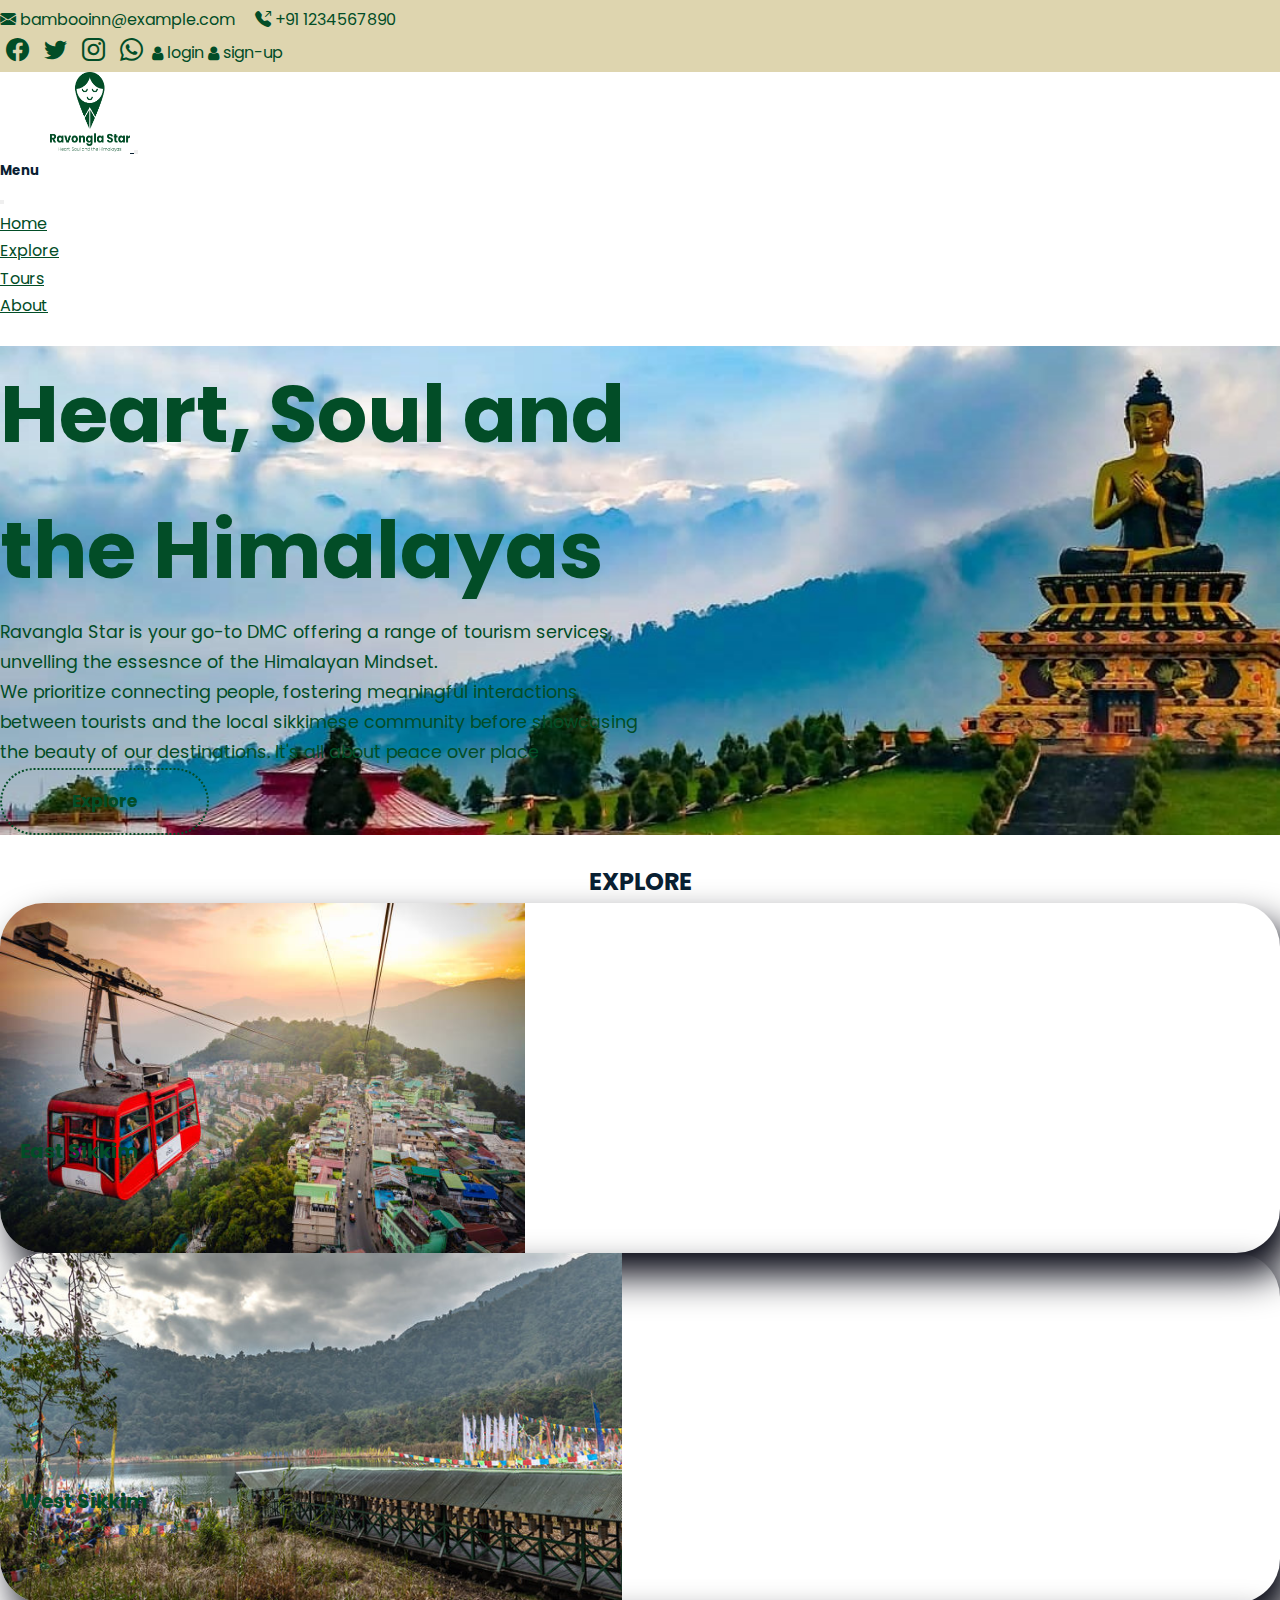
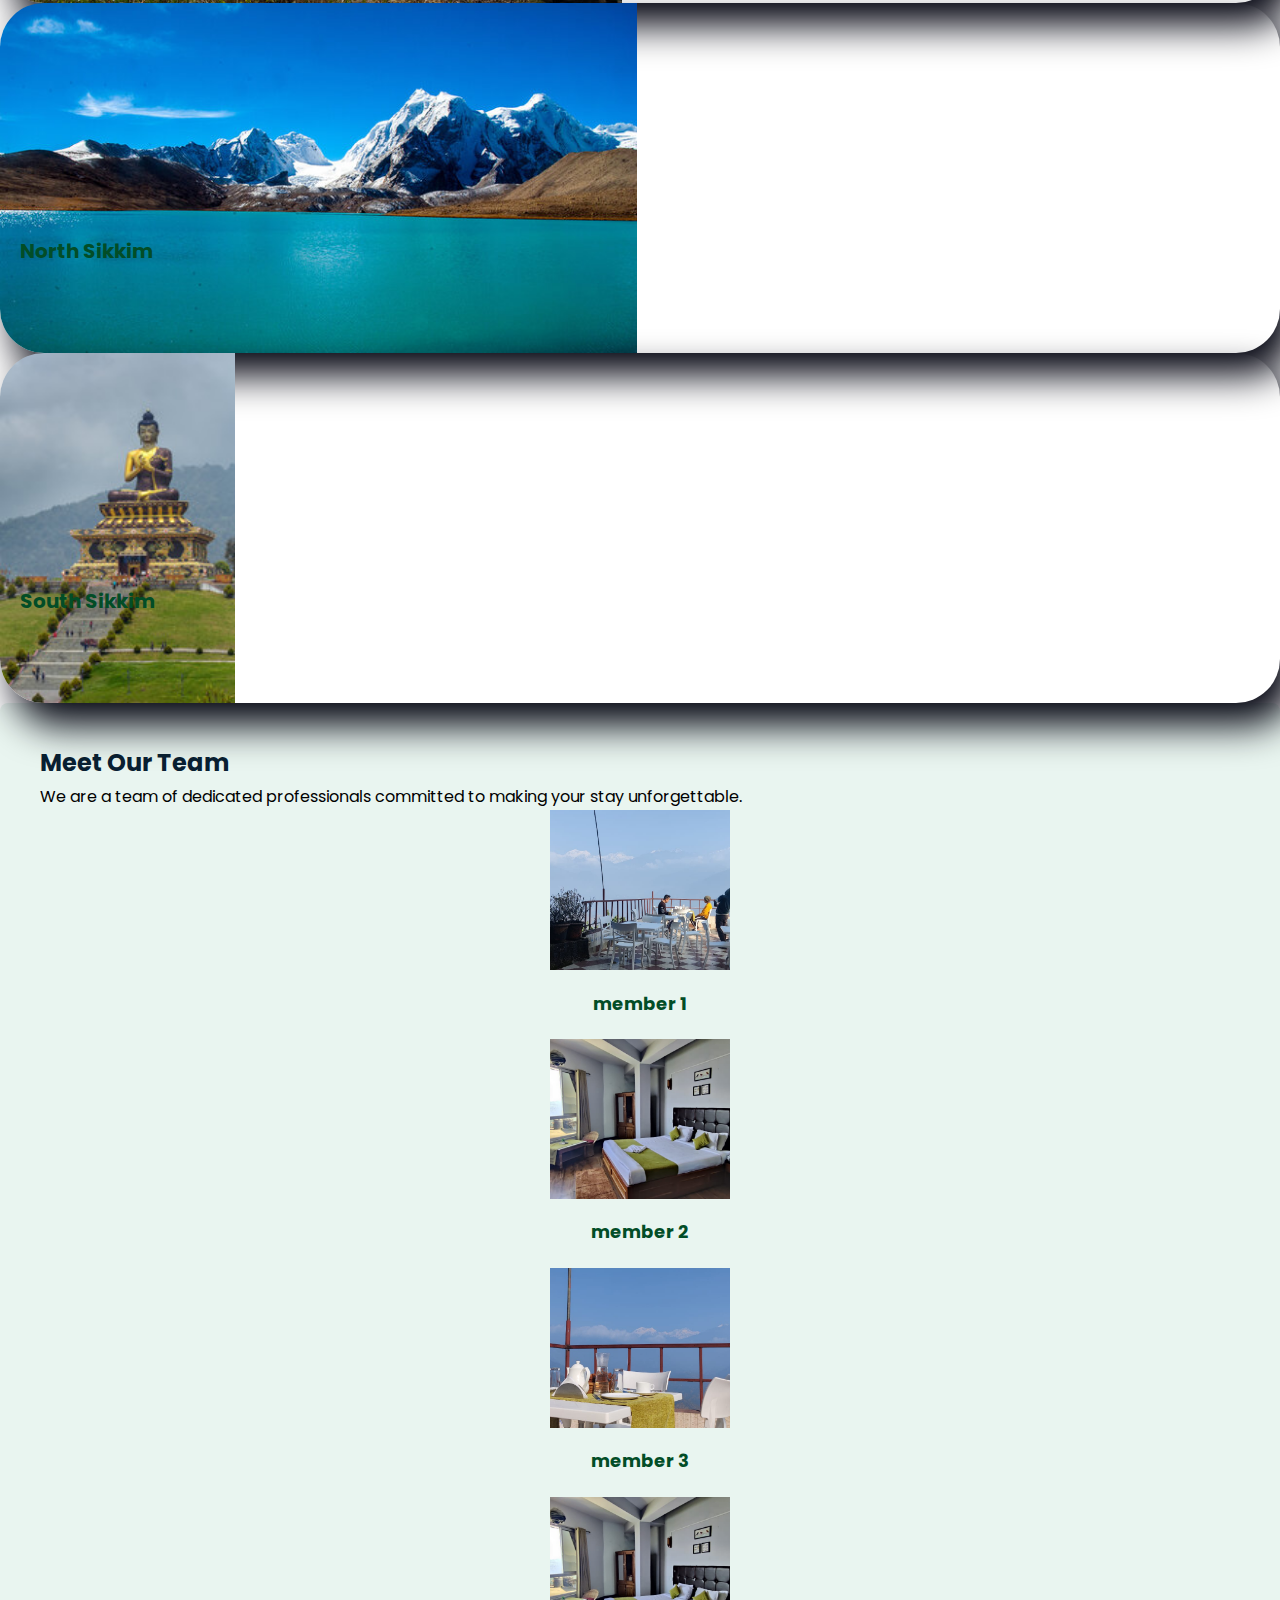
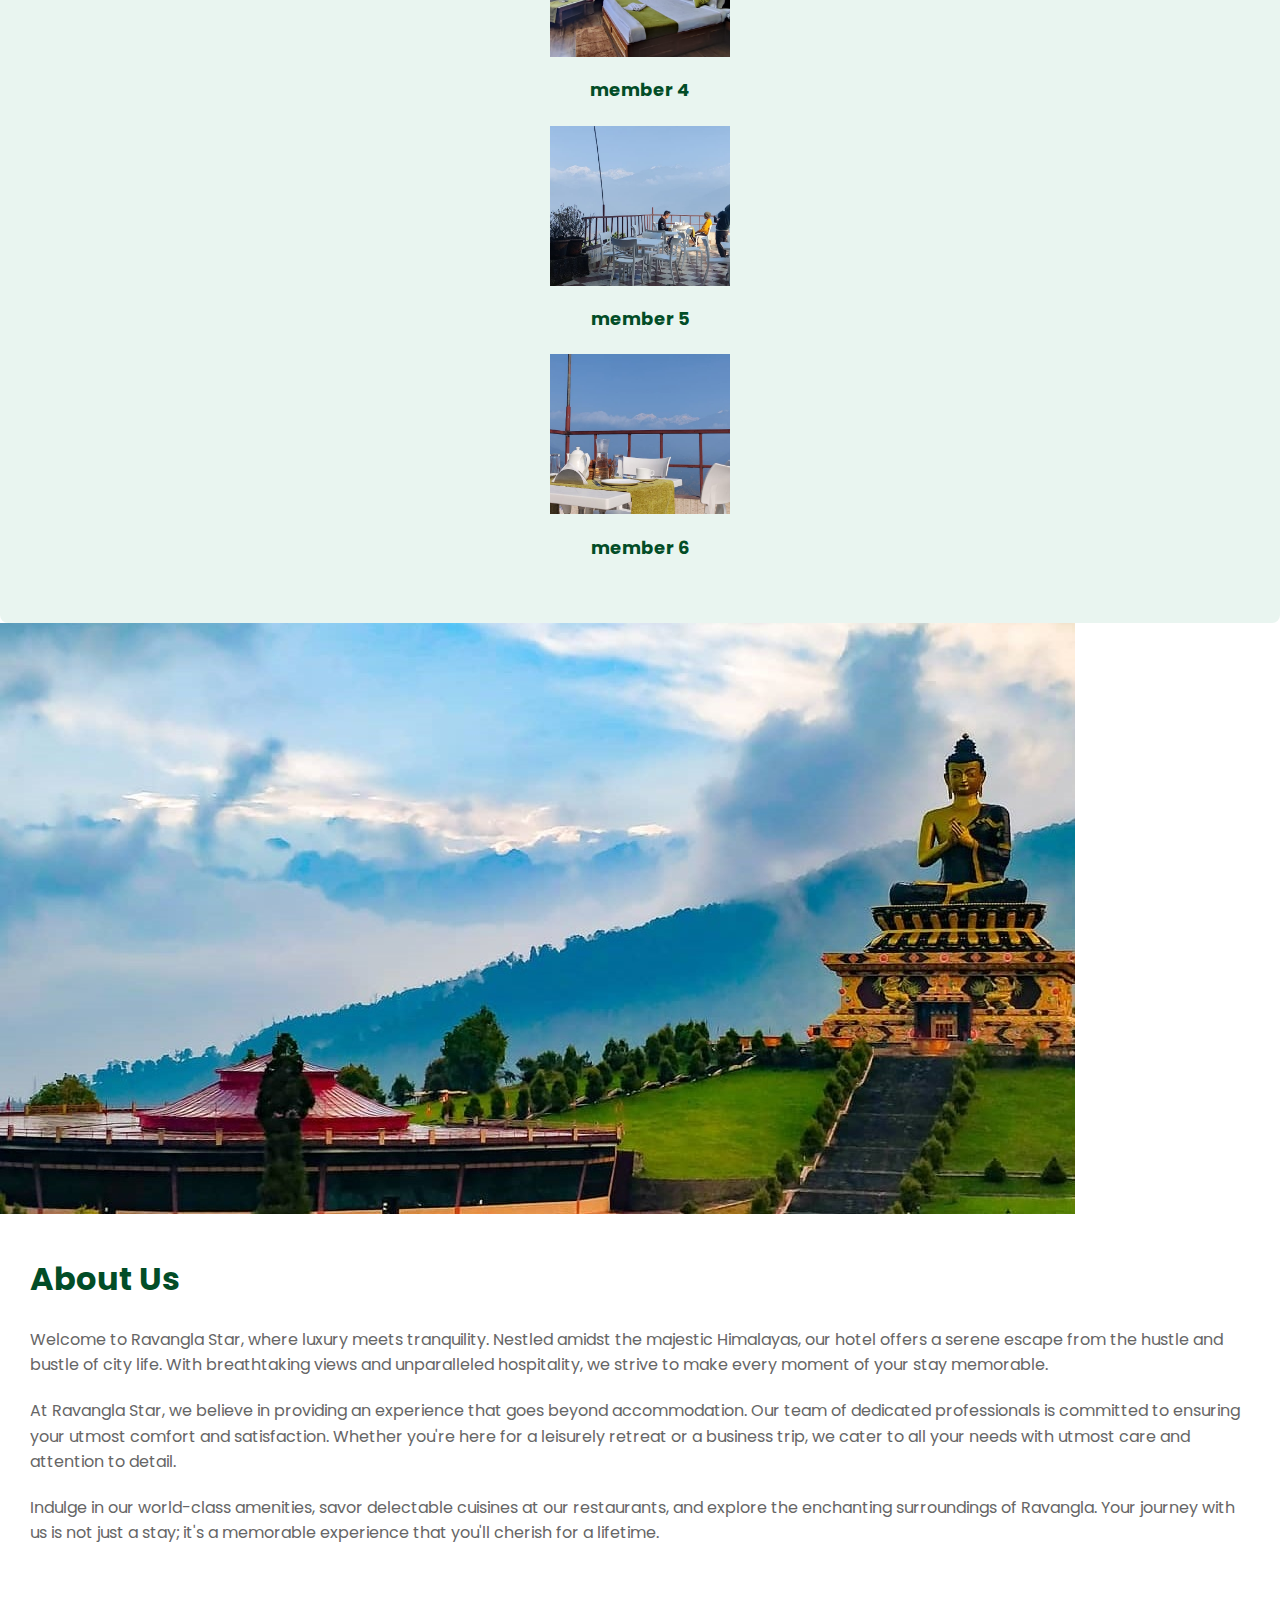
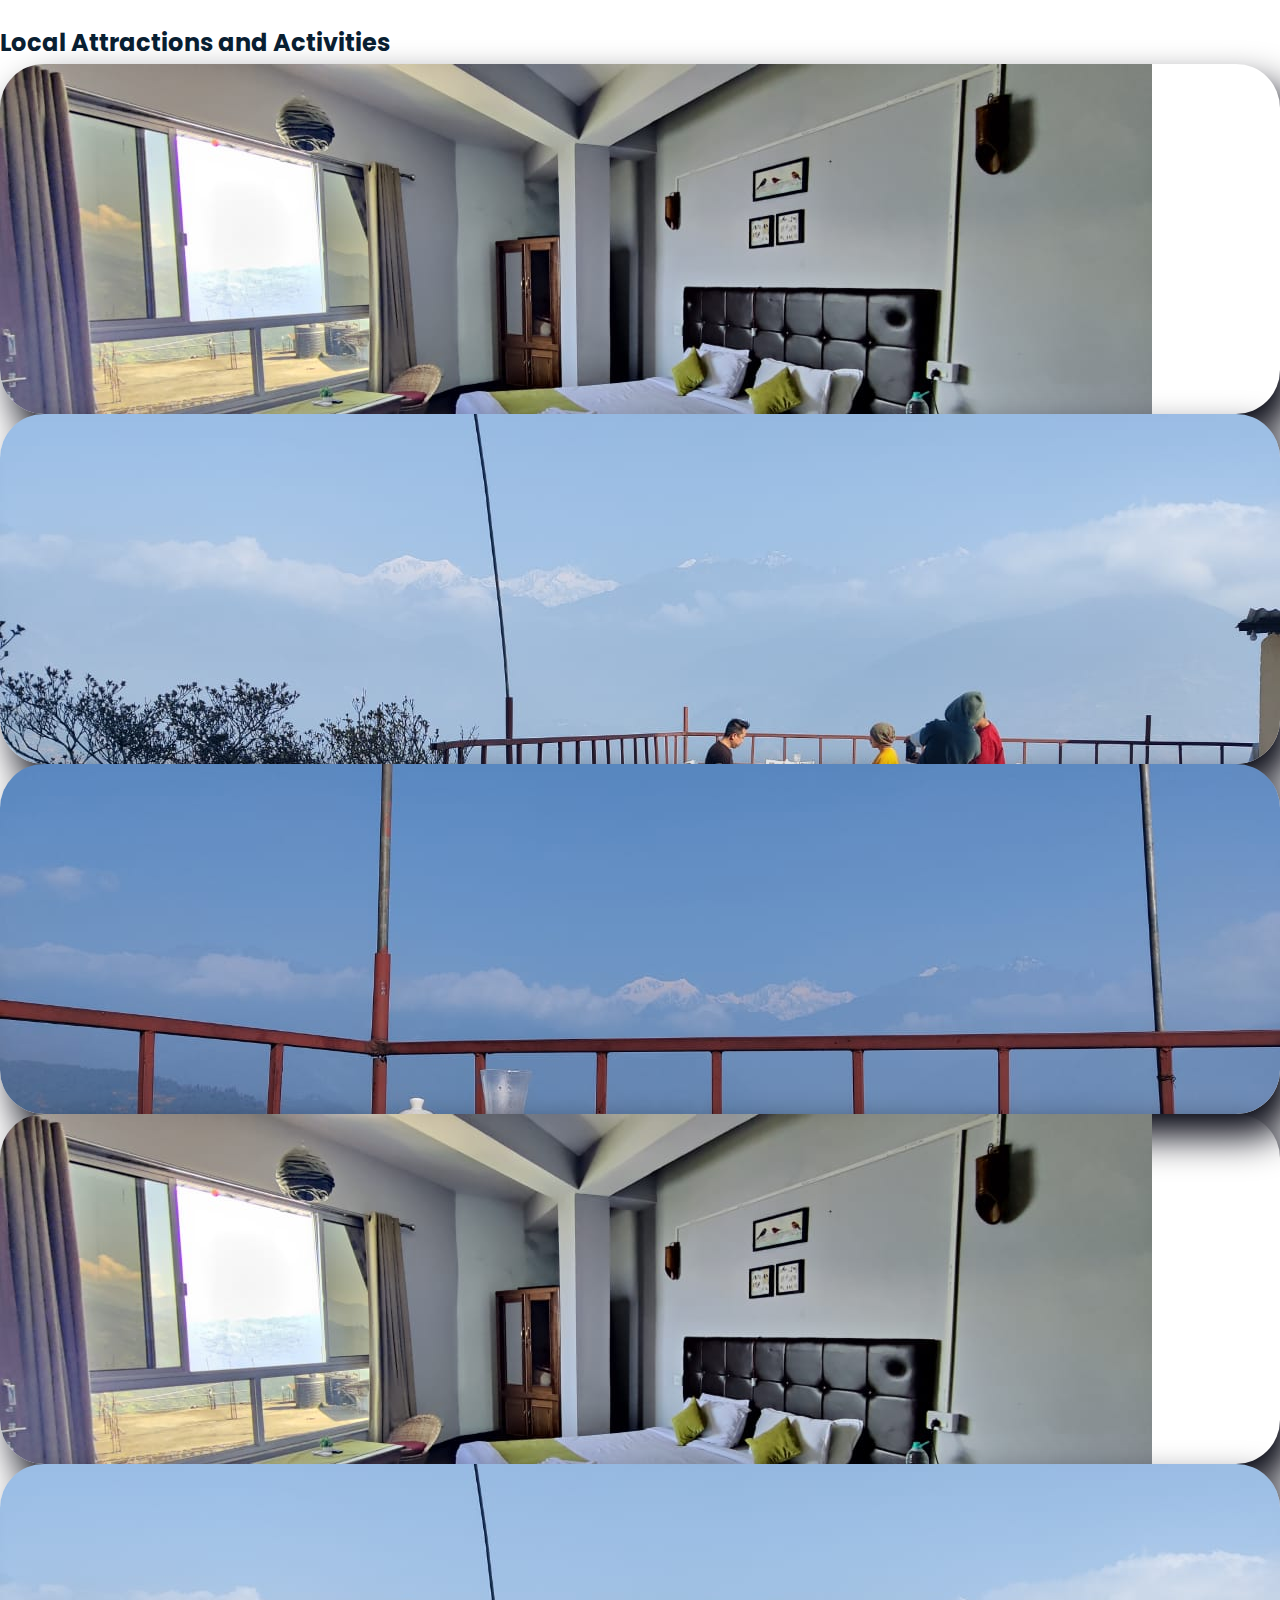
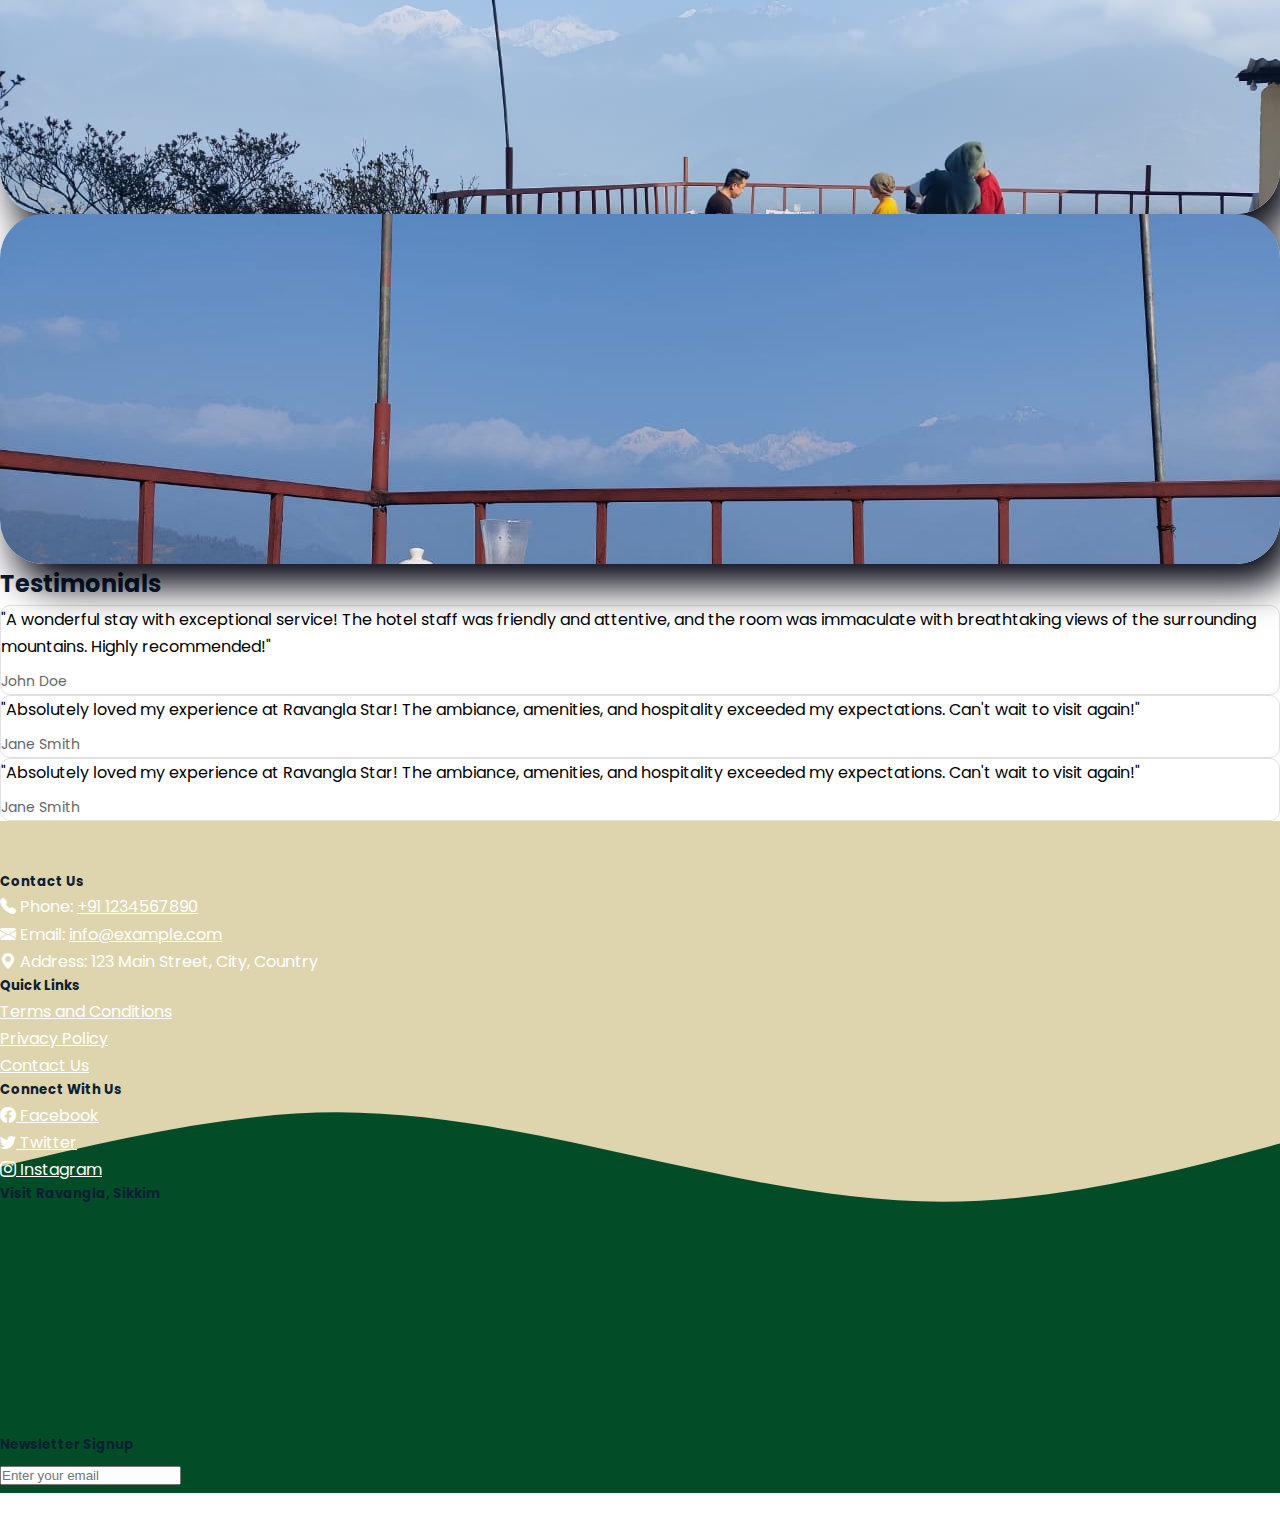
<file: index.html>
<!doctype html>
<html lang="en">

<head>
    <title>Ravangla Star</title>
    <!-- Required meta tags -->
    <meta charset="utf-8" />
    <meta name="viewport" content="width=device-width, initial-scale=1, shrink-to-fit=no" />

    <!-- Bootstrap CSS v5.3.2 -->
    <link href="https://cdn.jsdelivr.net/npm/bootstrap@5.3.2/dist/css/bootstrap.min.css" rel="stylesheet"
        integrity="sha384-T3c6CoIi6uLrA9TneNEoa7RxnatzjcDSCmG1MXxSR1GAsXEV/Dwwykc2MPK8M2HN" crossorigin="anonymous" />

    <!--CSS-->
    <link rel="stylesheet" href="index.css">
    <!-- <link rel="stylesheet" href="explore.css">   -->

    <!--Google Fonts-->
    <link rel="preconnect" href="https://fonts.googleapis.com">
    <link rel="preconnect" href="https://fonts.gstatic.com" crossorigin>
    <link
        href="https://fonts.googleapis.com/css2?family=Poppins:ital,wght@0,100;0,200;0,300;0,400;0,500;0,600;0,700;0,800;0,900;1,100;1,200;1,300;1,400;1,500;1,600;1,700;1,800;1,900&display=swap"
        rel="stylesheet">
    <!--Bootstrap Icons-->
    <link rel="stylesheet" href="https://cdn.jsdelivr.net/npm/bootstrap-icons@1.11.3/font/bootstrap-icons.min.css">
    <link rel="stylesheet" href="https://cdnjs.cloudflare.com/ajax/libs/font-awesome/4.7.0/css/font-awesome.min.css">

    <style>
       
    </style>
</head>

<body>
    <header>
        <!-- NAVBAR -->
        <nav class="top-nav" id="home">
            <div class="container">
                <div class="row justify-content-between">
                    <div class="col-auto">
                        <p>
                            <a href="#"><i class="bi bi-envelope-fill"></i></a>
                            <span>bambooinn@example.com</span>
                        </p>
                        <p>
                            <a href="#"><i class="bi bi-telephone-outbound-fill"></i></a>
                            <span>+91 1234567890</span>
                        </p>
                    </div>
                    <div class="col-auto">
                        <div class="social-links">
                            <a href="#"><i class="bi bi-facebook"></i></a>
                            <a href="#"><i class="bi bi-twitter"></i></a>
                            <a href="#"><i class="bi bi-instagram"></i></a>
                            <a href="#"><i class="bi bi-whatsapp"></i></a>
                            <!--login n social icons lai alik gap dinu parsa2-->
                            <i class="fa fa-user ms-lg-4" aria-hidden="true"></i>
                            <span>login</span>
                            <i class="fa fa-user ms-lg-2" aria-hidden="true"></i>
                            <span>sign-up</span>
                        </div>
                    </div>
                </div>
            </div>
        </nav>


        <nav class="navbar navbar-expand-lg navbar-dark bg-transparent">
            <div class="container-fluid">

                <!--Logo-->
                <a class="navbar-brand logo" href="#">
                    <img src="img/Logo_Green.png" alt="Logo" width="80" height="80" class="d-inline-block align-top">
                </a>

                <!--Toggle Btn-->
                <button class="navbar-toggler shadow-none border-0" type="button" data-bs-toggle="offcanvas"
                    data-bs-target="#offcanvasDarkNavbar" aria-controls="offcanvasDarkNavbar">
                    <span class="navbar-toggler-icon"></span>
                </button>

                <!--Sidebar-->
                <div class="sidebar offcanvas offcanvas-end text-bg-dark bg-transparent" tabindex="-1"
                    id="offcanvasDarkNavbar" aria-labelledby="offcanvasDarkNavbarLabel">

                    <!--Sidebar Header-->
                    <div class="offcanvas-header text-white border-bottom">
                        <h5 class="offcanvas-title" id="offcanvasDarkNavbarLabel">Menu</h5>
                        <button type="button" class="btn-close btn-close-white shadow-none" data-bs-dismiss="offcanvas"
                            aria-label="Close"></button>
                    </div>

                    <!--Sidebar Body-->
                    <div class="offcanvas-body p-lg-4">
                        <ul class="navbar-nav ms-auto">
                            <li class="nav-item">
                                <a style="color:#024d27" class="nav-link" href="index.html">Home</a>
                            </li>
                            <li class="nav-item mx-3">
                                <a style="color:#024d27" class="nav-link" href="#about">Explore</a>
                            </li>
                            <li class="nav-item mx-2">
                                <a style="color:#024d27" class="nav-link" href="#resto&Bar">Tours</a>
                            </li>
                            <li class="nav-item mx-2">
                                <a style="color:#024d27" class="nav-link" href="contact.html">About</a>
                            </li>
                        </ul>
                        <a href="#" class="btn text-white" style="background-color: #024d27;">Contact Us</a>
                    </div>
                </div>
            </div>
        </nav>


    </header>
    <main>

        <!--Img-->
        <div class="section1 min-vh-100 bg-cover d-flex align-items-center">
            <div class="container-fluid">
                <div class="row mx-auto text-start">
                    <div class="col-12">
                        <h1 class="fw-bold" style="font-size: 5em; color:#024d27">Heart, Soul and <br> the Himalayas
                        </h1>
                        <p style="font-size: 1.1em; color:#024d27">Ravangla Star is your go-to DMC offering a range of
                            tourism services,<br> unvelling the essesnce of the Himalayan Mindset. <br> We prioritize
                            connecting people, fostering meaningful interactions <br>between tourists and the local
                            sikkimese community before showcasing <br> the beauty of our destinations. It's all about
                            peace over place </p>
                        <a href="#" class="dotted-border-btn">Explore</a>

                    </div>
                </div>
            </div>
        </div>

        <br>
        <!-- Check-in Check-out Section -->
        <!-- <div class="container">
            <div class="row justify-content-center">
                <div class="col-12">
                    <div class=" checkin-checkout-card">
                        <div class="row g-0 align-items-center">
                            <div class="col-md-3">
                                <div class="mb-3">
                                    <label for="checkIn" class="form-label">Check-In Date</label>
                                    <input type="date" class="form-control" id="checkIn" required>
                                </div>
                            </div>
                            <div class="col-md-3">
                                <div class="mb-3">
                                    <label for="checkOut" class="form-label">Check-Out Date</label>
                                    <input type="date" class="form-control" id="checkOut" required>
                                </div>
                            </div>
                            <div class="col-md-3">
                                <div class="mb-3">
                                    <label for="guests" class="form-label">Guests</label>
                                    <input type="number" class="form-control" id="guests" min="1" value="1" required>
                                </div>
                            </div>
                            <div class="col-md-3">
                                <button type="submit" class="btn btn-primary w-100">Check Availability</button>
                            </div>
                        </div>
                    </div>
                </div>
            </div>
        </div>
    </div> -->
    

        <!-- Cards Section -->
        <h2 style="text-align: center;">EXPLORE</h2>
<div class="container my-5">
    <div class="row">
        <!-- East Sikkim -->
        <div class="col-md-3">
            <div class="card text-white">
                <img src="img/Gangtok.jpeg.jpg" class="card-img" alt="East Sikkim">
                <div class="card-img-overlay d-flex flex-column justify-content-end">
                    <h5 class="card-title">East Sikkim</h5>
                    <p class="card-text">Explore the beautiful landscapes and vibrant culture of East Sikkim.</p>
                    <a href="#" class="btn btn-primary mt-auto">Learn More</a>
                </div>
            </div>
        </div>
        <!-- West Sikkim -->
        <div class="col-md-3">
            <div class="card text-white">
                <img src="img/West.jpeg.jpg" class="card-img" alt="West Sikkim">
                <div class="card-img-overlay d-flex flex-column justify-content-end">
                    <h5 class="card-title">West Sikkim</h5>
                    <p class="card-text">Discover the scenic beauty and historical sites of West Sikkim.</p>
                    <a href="#" class="btn btn-primary mt-auto">Learn More</a>
                </div>
            </div>
        </div>
        <!-- North Sikkim -->
        <div class="col-md-3">
            <div class="card text-white">
                <img src="img/North.jpeg.jpg" class="card-img" alt="North Sikkim">
                <div class="card-img-overlay d-flex flex-column justify-content-end">
                    <h5 class="card-title">North Sikkim</h5>
                    <p class="card-text">Experience the serene landscapes and unique culture of North Sikkim.</p>
                    <a href="#" class="btn btn-primary mt-auto">Learn More</a>
                </div>
            </div>
        </div>
        <!-- South Sikkim -->
        <div class="col-md-3">
            <div class="card text-white">
                <img src="img/South.jpeg.jpg" class="card-img" alt="South Sikkim">
                <div class="card-img-overlay d-flex flex-column justify-content-end">
                    <h5 class="card-title">South Sikkim</h5>
                    <p class="card-text">Unveil the hidden treasures and tranquil surroundings of South Sikkim.</p>
                    <a href="#" class="btn btn-primary mt-auto">Learn More</a>
                </div>
            </div>
        </div>
    </div>
</div>


 <!-- Section with Round Photos -->
<section class="container my-5 section-bg">
    <div class="row">
        <!-- Left Column with Contents -->
        <div class="col-md-6 content">
            <h2>Meet Our Team</h2>
            <p>We are a team of dedicated professionals committed to making your stay unforgettable.</p>
            <!-- Add more content here as needed -->
        </div>
        <!-- Right Column with Round Photos and Names -->
        <div class="col-md-6">
            <div class="row">
                <!-- Each Team Member -->
                <div class="col-4">
                    <div class="team-member">
                        <img src="img/ima2.jpg" alt="Team Member 1" class="rounded-circle">
                        <h3>member 1</h3>
                    </div>
                </div>
                <div class="col-4">
                    <div class="team-member">
                        <img src="img/ima1.jpg" alt="Team Member 2" class="rounded-circle">
                        <h3>member 2</h3>
                    </div>
                </div>
                <!-- Add more team members here -->
                <div class="col-4">
                    <div class="team-member">
                        <img src="img/ima3.jpg" alt="Team Member 1" class="rounded-circle">
                        <h3>member 3</h3>
                    </div>
                </div>
                <div class="col-4">
                    <div class="team-member">
                        <img src="img/ima1.jpg" alt="Team Member 1" class="rounded-circle">
                        <h3>member 4</h3>
                    </div>
                </div>
                <div class="col-4">
                    <div class="team-member">
                        <img src="img/ima2.jpg" alt="Team Member 1" class="rounded-circle">
                        <h3>member 5</h3>
                    </div>
                </div>
                <div class="col-4">
                    <div class="team-member">
                        <img src="img/ima3.jpg" alt="Team Member 1" class="rounded-circle">
                        <h3>member 6</h3>
                    </div>
                </div>
            </div>
        </div>
    </div>
</section>


<!--About us-->
<!-- About Us Section -->
<section class="container my-5 section-color">
    <div class="row">
        <div class="col-md-6 d-flex align-items-center justify-content-center">
            <img src="img/sec1.jpg" alt="About Us" class="img-fluid">
        </div>
        <div class="col-md-6">
            <div class="about-content">
                <h2>About Us</h2>
                <p>Welcome to Ravangla Star, where luxury meets tranquility. Nestled amidst the majestic Himalayas, our hotel offers a serene escape from the hustle and bustle of city life. With breathtaking views and unparalleled hospitality, we strive to make every moment of your stay memorable.</p>
                <p>At Ravangla Star, we believe in providing an experience that goes beyond accommodation. Our team of dedicated professionals is committed to ensuring your utmost comfort and satisfaction. Whether you're here for a leisurely retreat or a business trip, we cater to all your needs with utmost care and attention to detail.</p>
                <p>Indulge in our world-class amenities, savor delectable cuisines at our restaurants, and explore the enchanting surroundings of Ravangla. Your journey with us is not just a stay; it's a memorable experience that you'll cherish for a lifetime.</p>
                <a href="#" class="btn btn-primary">Discover More</a>
            </div>
        </div>
    </div>
</section>

<!-- Local Attractions and Activities Section -->
<section class="container my-5">
    <h2 class="text-center mb-4">Local Attractions and Activities</h2>
    <div class="row row-cols-1 row-cols-md-3 g-4">
        <!-- Attraction/Activity 1 -->
        <div class="col">
            <div class="card h-100">
                <img src="img/ima1.jpg" class="card-img-top" alt="Attraction 1">
                <div class="card-body">
                    <h5 class="card-title">Sightseeing Tour</h5>
                    <p class="card-text">Embark on a guided tour of the city's iconic landmarks and hidden gems.</p>
                </div>
            </div>
        </div>
        <!-- Attraction/Activity 2 -->
        <div class="col">
            <div class="card h-100">
                <img src="img/ima2.jpg" class="card-img-top" alt="Attraction 2">
                <div class="card-body">
                    <h5 class="card-title">Adventure Excursions</h5>
                    <p class="card-text">Experience thrilling adventures like hiking, zip-lining, and river rafting.</p>
                </div>
            </div>
        </div>
        <!-- Add more attractions/activities here -->
        <div class="col">
            <div class="card h-100">
                <img src="img/ima3.jpg" class="card-img-top" alt="Attraction 2">
                <div class="card-body">
                    <h5 class="card-title">Adventure Excursions</h5>
                    <p class="card-text">Experience thrilling adventures like hiking, zip-lining, and river rafting.</p>
                </div>
            </div>
        </div>
        <div class="col">
            <div class="card h-100">
                <img src="img/ima1.jpg" class="card-img-top" alt="Attraction 2">
                <div class="card-body">
                    <h5 class="card-title">Adventure Excursions</h5>
                    <p class="card-text">Experience thrilling adventures like hiking, zip-lining, and river rafting.</p>
                </div>
            </div>
        </div>
        <div class="col">
            <div class="card h-100">
                <img src="img/ima2.jpg" class="card-img-top" alt="Attraction 2">
                <div class="card-body">
                    <h5 class="card-title">Adventure Excursions</h5>
                    <p class="card-text">Experience thrilling adventures like hiking, zip-lining, and river rafting.</p>
                </div>
            </div>
        </div>
        <div class="col">
            <div class="card h-100">
                <img src="img/ima3.jpg" class="card-img-top" alt="Attraction 2">
                <div class="card-body">
                    <h5 class="card-title">Adventure Excursions</h5>
                    <p class="card-text">Experience thrilling adventures like hiking, zip-lining, and river rafting.</p>
                </div>
            </div>
        </div>  
    </div>
</section>


<!-- Guest Reviews/Testimonials Section -->
<section class="container my-5">
    <h2 class="text-center mb-4">Testimonials</h2>
    <div class="row">
        <!-- Review/Testimonial 1 -->
        <div class="col-md-6">
            <div class="card-guest mb-4">
                <div class="card-body">
                    <blockquote class="blockquote">
                        <p class="mb-0">"A wonderful stay with exceptional service! The hotel staff was friendly and attentive, and the room was immaculate with breathtaking views of the surrounding mountains. Highly recommended!"</p>
                        <footer class="blockquote-footer">John Doe</footer>
                    </blockquote>
                </div>
            </div>
        </div>
        <!-- Review/Testimonial 2 -->
        <div class="col-md-6">
            <div class="card-guest mb-4">
                <div class="card-body">
                    <blockquote class="blockquote">
                        <p class="mb-0">"Absolutely loved my experience at Ravangla Star! The ambiance, amenities, and hospitality exceeded my expectations. Can't wait to visit again!"</p>
                        <footer class="blockquote-footer">Jane Smith</footer>
                    </blockquote>
                </div>
            </div>
        </div>
        <!-- Add more reviews/testimonials here -->
        <div class="col-md-6">
            <div class="card-guest mb-4">
                <div class="card-body">
                    <blockquote class="blockquote">
                        <p class="mb-0">"Absolutely loved my experience at Ravangla Star! The ambiance, amenities, and hospitality exceeded my expectations. Can't wait to visit again!"</p>
                        <footer class="blockquote-footer">Jane Smith</footer>
                    </blockquote>
                </div>
            </div>
        </div>
    </div>
</section>




    </main>

    <!-- Footer Section -->
    <footer class="bg-color text-white py-5 footer-with-wave">
        <div class="container">
            <div class="row">
                <!-- Contact Information -->
                <div class="col-md-4 mb-4">
                    <h5>Contact Us</h5>
                    <ul class="list-unstyled">
                        <li>
                            <i class="bi bi-telephone-fill text-primary"></i>
                            <span class="text-muted">Phone:</span>
                            <a href="tel:+911234567890" class="text-decoration-none text-light">+91 1234567890</a>
                        </li>
                        <li>
                            <i class="bi bi-envelope-fill text-primary"></i>
                            <span class="text-muted">Email:</span>
                            <a href="mailto:info@example.com" class="text-decoration-none text-light">info@example.com</a>
                        </li>
                        <li>
                            <i class="bi bi-geo-alt-fill text-primary"></i>
                            <span class="text-muted">Address:</span>
                            123 Main Street, City, Country
                        </li>
                    </ul>
                </div>
                <!-- Footer Links -->
                <div class="col-md-4 mb-4">
                    <h5>Quick Links</h5>
                    <ul class="list-unstyled">
                        <li><a href="terms.html" class="text-decoration-none text-light">Terms and Conditions</a></li>
                        <li><a href="privacy.html" class="text-decoration-none text-light">Privacy Policy</a></li>
                        <li><a href="contact.html" class="text-decoration-none text-light">Contact Us</a></li>
                    </ul>
                </div>
                <!-- Social Media Links -->
                <div class="col-md-4 mb-4">
                    <h5>Connect With Us</h5>
                    <ul class="list-unstyled">
                        <li><a href="#" class="text-decoration-none text-light"><i class="bi bi-facebook"></i> Facebook</a></li>
                        <li><a href="#" class="text-decoration-none text-light"><i class="bi bi-twitter"></i> Twitter</a></li>
                        <li><a href="#" class="text-decoration-none text-light"><i class="bi bi-instagram"></i> Instagram</a></li>
                    </ul>
                </div>
            </div>
            <!-- Map of Ravangla, Sikkim and Newsletter Signup Form -->
            <div class="row mt-4">
                <div class="col-md-8">
                    <h5 class="mb-3">Visit Ravangla, Sikkim</h5>
                    <!-- Embed Google Maps iframe -->
                    <div class="map-container">
                        <iframe class="map" src="https://www.google.com/maps/embed?pb=!1m18!1m12!1m3!1d3573.6427757747545!2d88.36560531444325!3d27.30707818298878!2m3!1f0!2f0!3f0!3m2!1i1024!2i768!4f13.1!3m3!1m2!1s0x3749356e8d3b1ff1%3A0x816180963e4b9269!2sRavangla%2C%20Sikkim%20739861!5e0!3m2!1sen!2sin!4v1643781362385!5m2!1sen!2sin" allowfullscreen loading="lazy"></iframe>
                    </div>
                </div>
                <div class="col-md-4">
                    <h5>Newsletter Signup</h5>
                    <form>
                        <div class="input-group">
                            <input type="email" class="form-control" placeholder="Enter your email" aria-label="Enter your email" aria-describedby="button-addon2">
                            <button class="btn btn-primary" type="button" id="button-addon2">Subscribe</button>
                        </div>
                    </form>
                </div>
            </div>
        </div>
    </footer>
    



    <!-- Bootstrap JavaScript Libraries -->
    <script src="https://cdn.jsdelivr.net/npm/@popperjs/core@2.11.8/dist/umd/popper.min.js"
        integrity="sha384-oBqDVmMz4fnFO9gybBogGzU2fENK8/5K51IoabO6cFgtdm7C6v9KK2R9KKPksm/D" crossorigin="anonymous">
    </script>
    <script src="https://cdn.jsdelivr.net/npm/bootstrap@5.3.2/dist/js/bootstrap.min.js"
        integrity="sha384-pFEN31C47TdjYTlCkhmZvI1B6p0vc/1eQpZf9N/7xrP4fG5CVUuFH5SRhKRGh/h4" crossorigin="anonymous">
    </script>
</body>

</html>
</file>
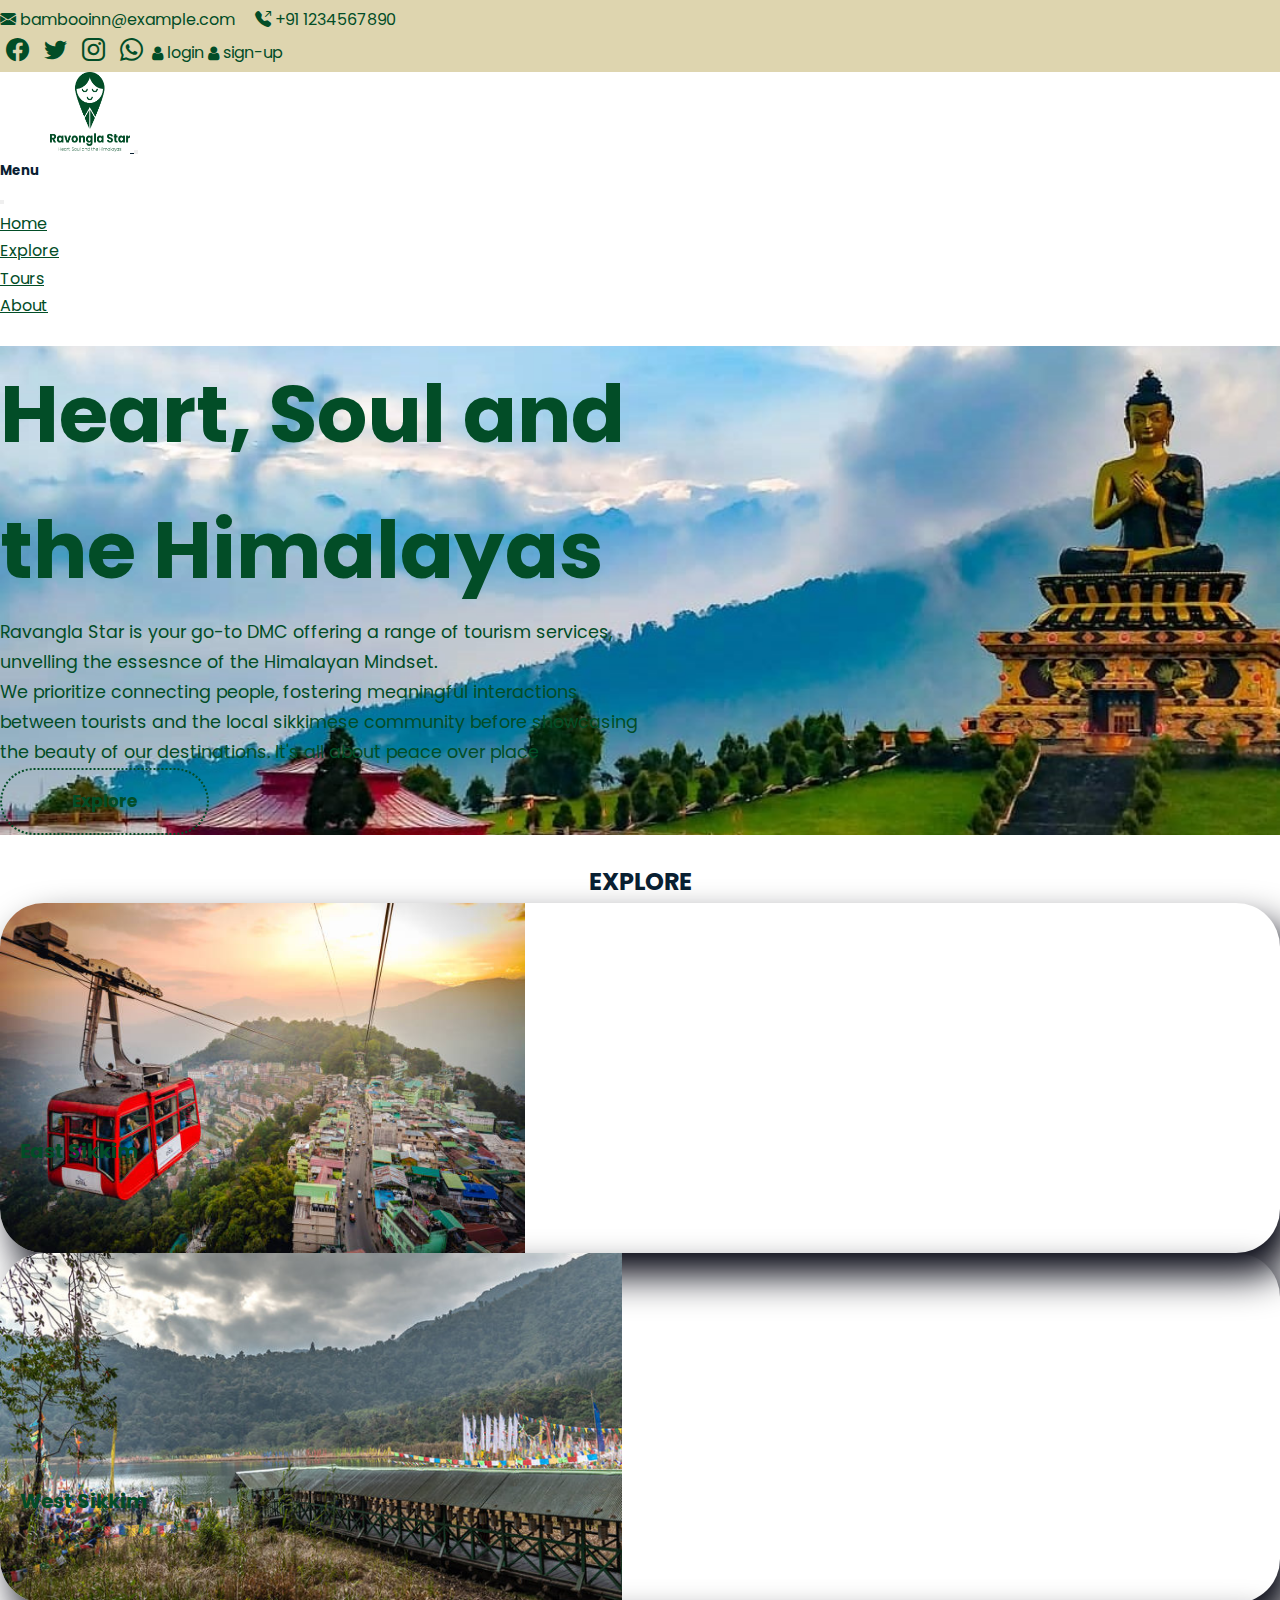
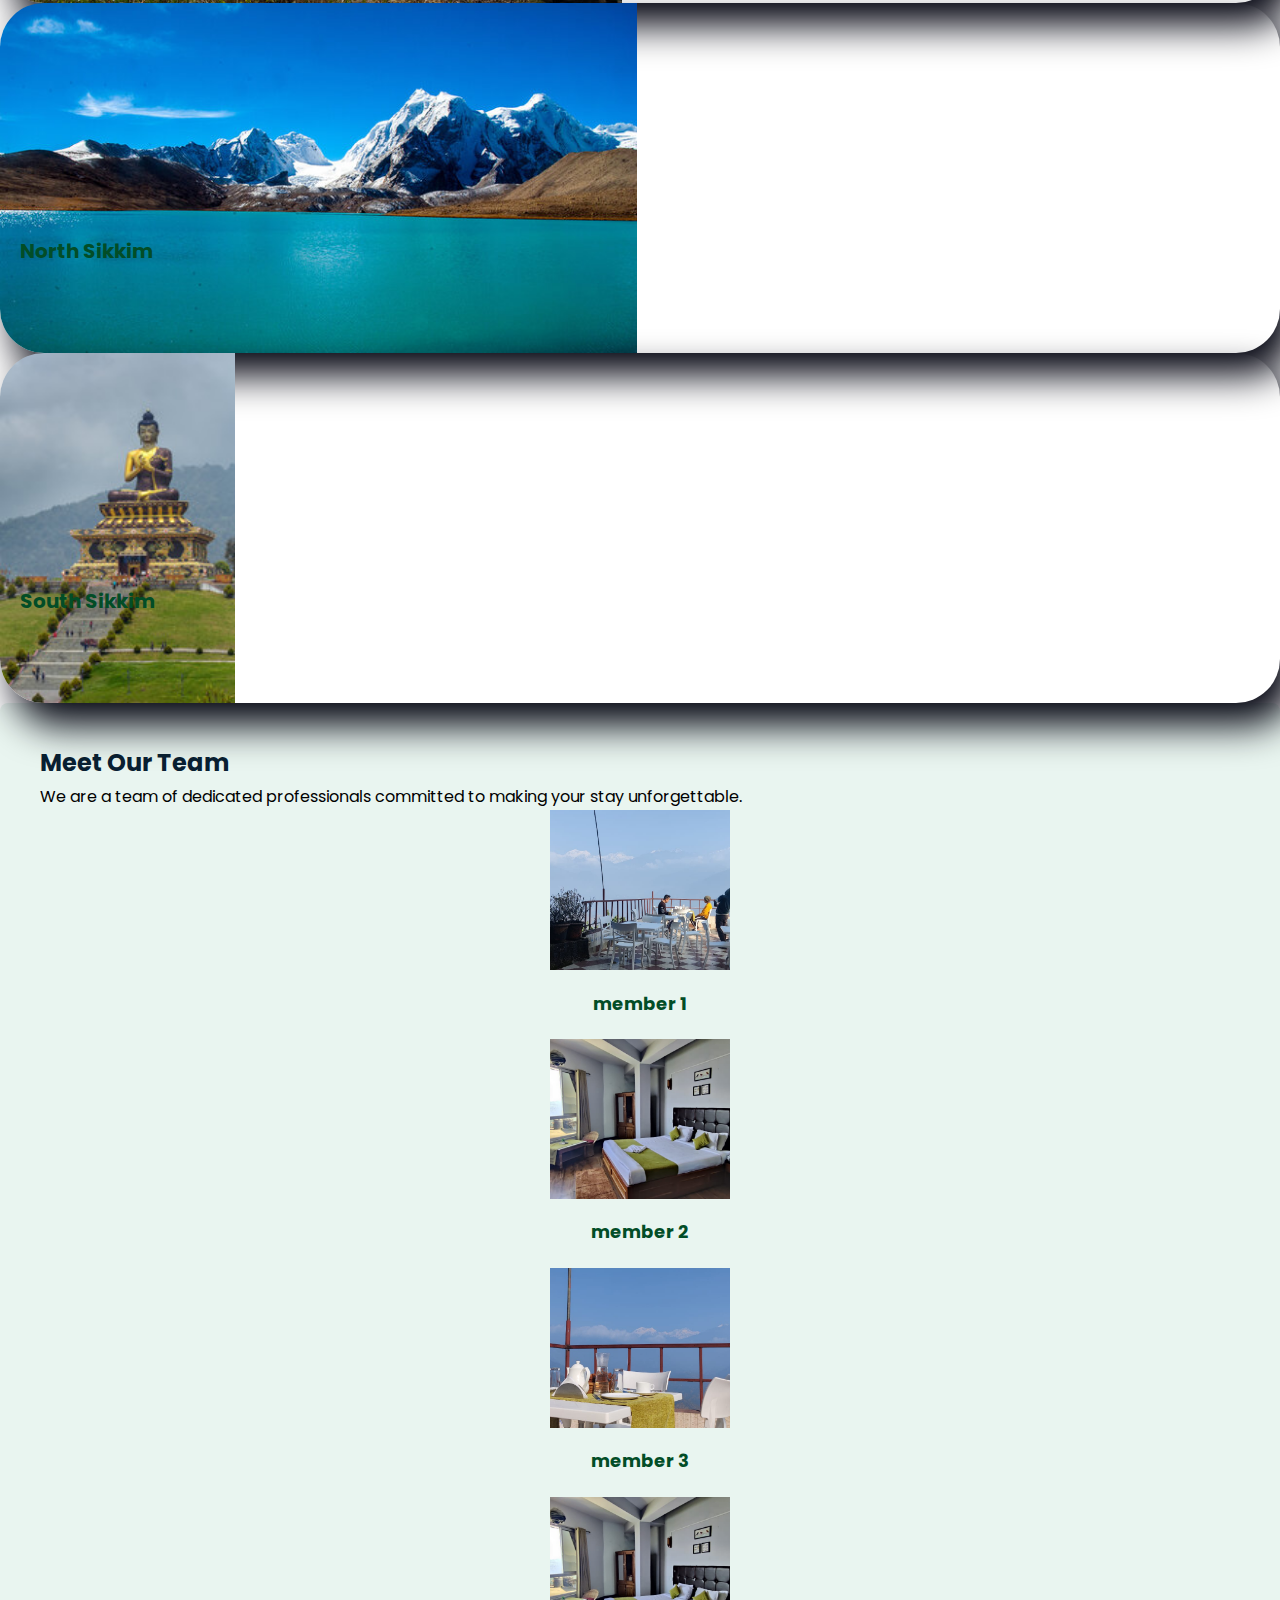
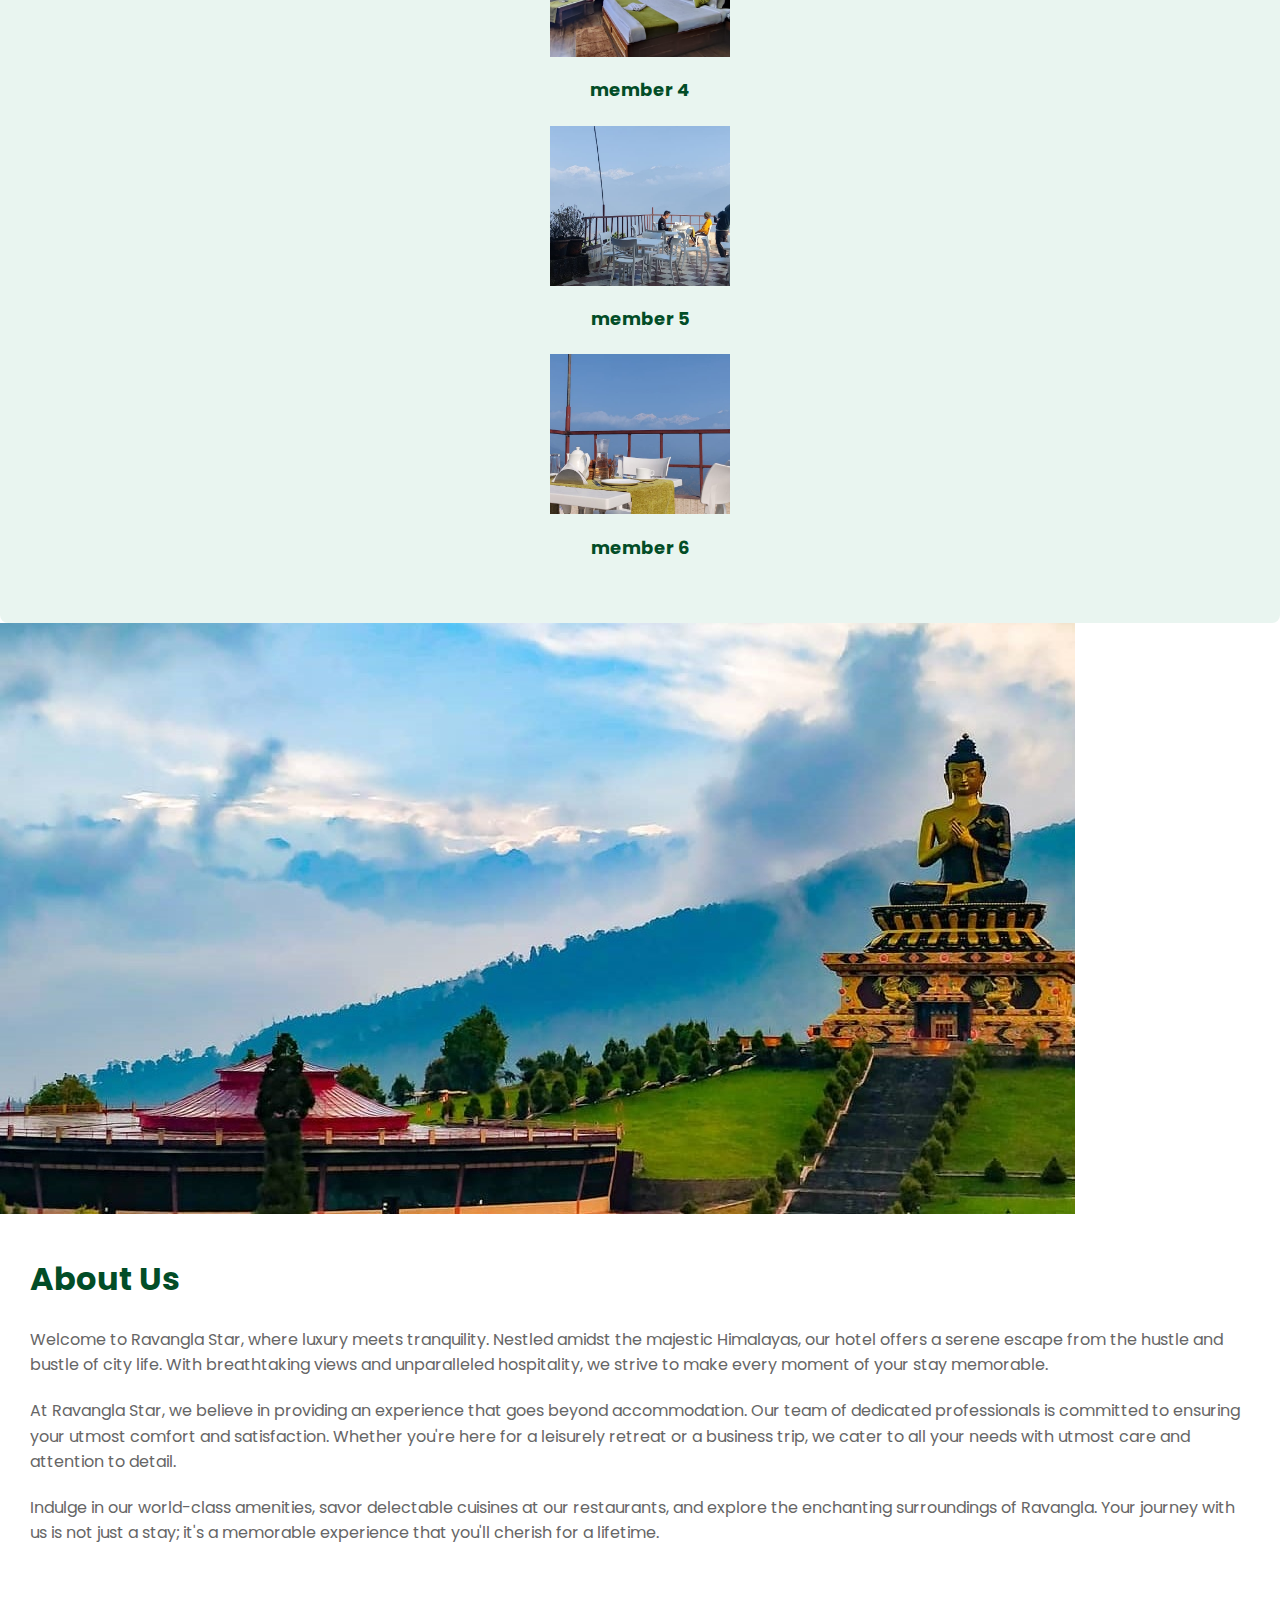
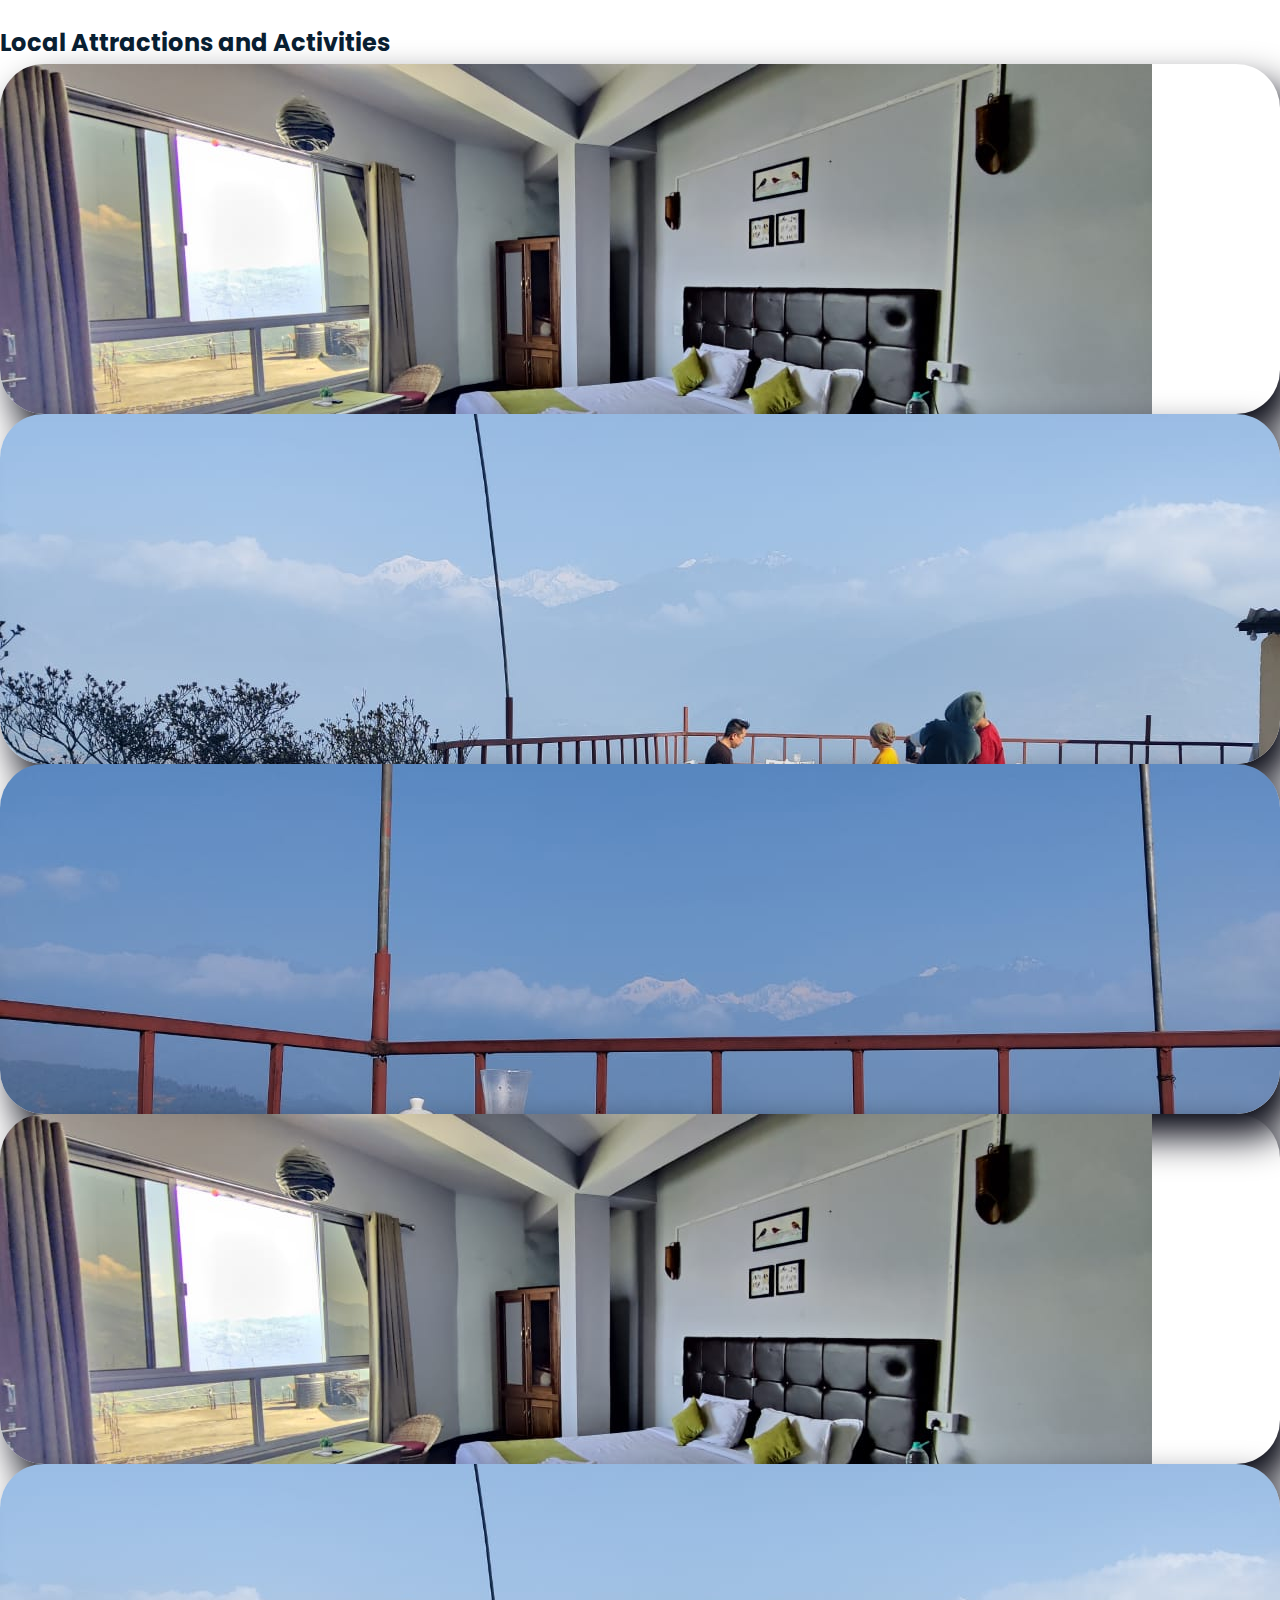
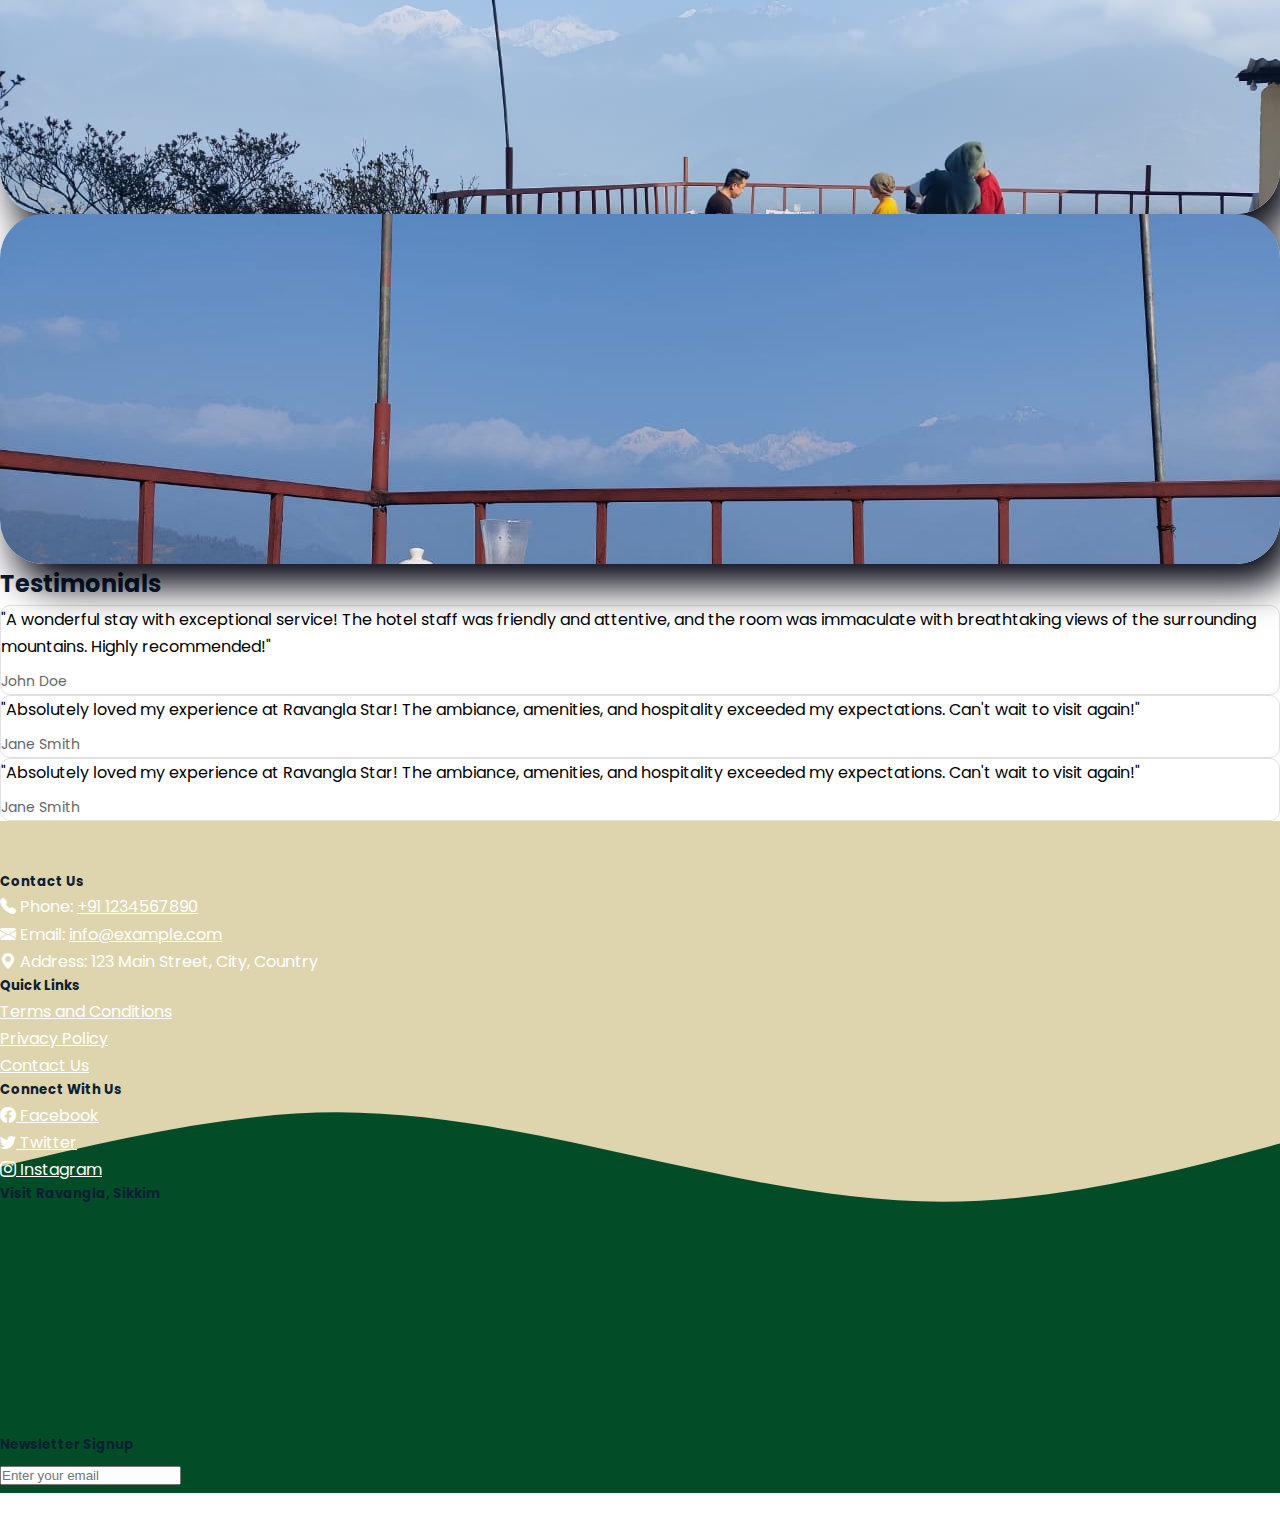
<file: index.html.html>
<!doctype html>
<html lang="en">

<head>
    <title>Title</title>
    <!-- Required meta tags -->
    <meta charset="utf-8" />
    <meta name="viewport" content="width=device-width, initial-scale=1, shrink-to-fit=no" />

    <!-- Bootstrap CSS v5.3.2 -->
    <link href="https://cdn.jsdelivr.net/npm/bootstrap@5.3.2/dist/css/bootstrap.min.css" rel="stylesheet"
        integrity="sha384-T3c6CoIi6uLrA9TneNEoa7RxnatzjcDSCmG1MXxSR1GAsXEV/Dwwykc2MPK8M2HN" crossorigin="anonymous" />

    <!--CSS-->
    <link rel="stylesheet" href="index.css">
    <!-- <link rel="stylesheet" href="explore.css">   -->

    <!--Google Fonts-->
    <link rel="preconnect" href="https://fonts.googleapis.com">
    <link rel="preconnect" href="https://fonts.gstatic.com" crossorigin>
    <link
        href="https://fonts.googleapis.com/css2?family=Poppins:ital,wght@0,100;0,200;0,300;0,400;0,500;0,600;0,700;0,800;0,900;1,100;1,200;1,300;1,400;1,500;1,600;1,700;1,800;1,900&display=swap"
        rel="stylesheet">
    <!--Bootstrap Icons-->
    <link rel="stylesheet" href="https://cdn.jsdelivr.net/npm/bootstrap-icons@1.11.3/font/bootstrap-icons.min.css">
    <link rel="stylesheet" href="https://cdnjs.cloudflare.com/ajax/libs/font-awesome/4.7.0/css/font-awesome.min.css">

    <style>
       
    </style>
</head>

<body>
    <header>
        <!-- NAVBAR -->
        <nav class="top-nav" id="home">
            <div class="container">
                <div class="row justify-content-between">
                    <div class="col-auto">
                        <p>
                            <a href="#"><i class="bi bi-envelope-fill"></i></a>
                            <span>bambooinn@example.com</span>
                        </p>
                        <p>
                            <a href="#"><i class="bi bi-telephone-outbound-fill"></i></a>
                            <span>+91 1234567890</span>
                        </p>
                    </div>
                    <div class="col-auto">
                        <div class="social-links">
                            <a href="#"><i class="bi bi-facebook"></i></a>
                            <a href="#"><i class="bi bi-twitter"></i></a>
                            <a href="#"><i class="bi bi-instagram"></i></a>
                            <a href="#"><i class="bi bi-whatsapp"></i></a>
                            <!--login n social icons lai alik gap dinu parsa2-->
                            <i class="fa fa-user ms-lg-4" aria-hidden="true"></i>
                            <span>login</span>
                            <i class="fa fa-user ms-lg-2" aria-hidden="true"></i>
                            <span>sign-up</span>
                        </div>
                    </div>
                </div>
            </div>
        </nav>


        <nav class="navbar navbar-expand-lg navbar-dark bg-transparent">
            <div class="container-fluid">

                <!--Logo-->
                <a class="navbar-brand logo" href="#">
                    <img src="img/Logo_Green.png" alt="Logo" width="80" height="80" class="d-inline-block align-top">
                </a>

                <!--Toggle Btn-->
                <button class="navbar-toggler shadow-none border-0" type="button" data-bs-toggle="offcanvas"
                    data-bs-target="#offcanvasDarkNavbar" aria-controls="offcanvasDarkNavbar">
                    <span class="navbar-toggler-icon"></span>
                </button>

                <!--Sidebar-->
                <div class="sidebar offcanvas offcanvas-end text-bg-dark bg-transparent" tabindex="-1"
                    id="offcanvasDarkNavbar" aria-labelledby="offcanvasDarkNavbarLabel">

                    <!--Sidebar Header-->
                    <div class="offcanvas-header text-white border-bottom">
                        <h5 class="offcanvas-title" id="offcanvasDarkNavbarLabel">Menu</h5>
                        <button type="button" class="btn-close btn-close-white shadow-none" data-bs-dismiss="offcanvas"
                            aria-label="Close"></button>
                    </div>

                    <!--Sidebar Body-->
                    <div class="offcanvas-body p-lg-4">
                        <ul class="navbar-nav ms-auto">
                            <li class="nav-item">
                                <a style="color:#024d27" class="nav-link" href="index.html">Home</a>
                            </li>
                            <li class="nav-item mx-3">
                                <a style="color:#024d27" class="nav-link" href="#about">Explore</a>
                            </li>
                            <li class="nav-item mx-2">
                                <a style="color:#024d27" class="nav-link" href="#resto&Bar">Tours</a>
                            </li>
                            <li class="nav-item mx-2">
                                <a style="color:#024d27" class="nav-link" href="contact.html">About</a>
                            </li>
                        </ul>
                        <a href="#" class="btn text-white" style="background-color: #024d27;">Contact Us</a>
                    </div>
                </div>
            </div>
        </nav>


    </header>
    <main>

        <!--Img-->
        <div class="section1 min-vh-100 bg-cover d-flex align-items-center">
            <div class="container-fluid">
                <div class="row mx-auto text-start">
                    <div class="col-12">
                        <h1 class="fw-bold" style="font-size: 5em; color:#024d27">Heart, Soul and <br> the Himalayas
                        </h1>
                        <p style="font-size: 1.1em; color:#024d27">Ravangla Star is your go-to DMC offering a range of
                            tourism services,<br> unvelling the essesnce of the Himalayan Mindset. <br> We prioritize
                            connecting people, fostering meaningful interactions <br>between tourists and the local
                            sikkimese community before showcasing <br> the beauty of our destinations. It's all about
                            peace over place </p>
                        <a href="#" class="dotted-border-btn">Explore</a>

                    </div>
                </div>
            </div>
        </div>

        <br>
        <!-- Check-in Check-out Section -->
        <!-- <div class="container">
            <div class="row justify-content-center">
                <div class="col-12">
                    <div class=" checkin-checkout-card">
                        <div class="row g-0 align-items-center">
                            <div class="col-md-3">
                                <div class="mb-3">
                                    <label for="checkIn" class="form-label">Check-In Date</label>
                                    <input type="date" class="form-control" id="checkIn" required>
                                </div>
                            </div>
                            <div class="col-md-3">
                                <div class="mb-3">
                                    <label for="checkOut" class="form-label">Check-Out Date</label>
                                    <input type="date" class="form-control" id="checkOut" required>
                                </div>
                            </div>
                            <div class="col-md-3">
                                <div class="mb-3">
                                    <label for="guests" class="form-label">Guests</label>
                                    <input type="number" class="form-control" id="guests" min="1" value="1" required>
                                </div>
                            </div>
                            <div class="col-md-3">
                                <button type="submit" class="btn btn-primary w-100">Check Availability</button>
                            </div>
                        </div>
                    </div>
                </div>
            </div>
        </div>
    </div> -->

    

        <!-- Cards Section -->
        <h2 style="text-align: center;">EXPLORE</h2>
<div class="container my-5">
    <div class="row">
        <!-- East Sikkim -->
        <div class="col-md-3">
            <div class="card text-white">
                <img src="img/Gangtok.jpeg.jpg" class="card-img" alt="East Sikkim">
                <div class="card-img-overlay d-flex flex-column justify-content-end">
                    <h5 class="card-title">East Sikkim</h5>
                    <p class="card-text">Explore the beautiful landscapes and vibrant culture of East Sikkim.</p>
                    <a href="#" class="btn btn-primary mt-auto">Learn More</a>
                </div>
            </div>
        </div>
        <!-- West Sikkim -->
        <div class="col-md-3">
            <div class="card text-white">
                <img src="img/West.jpeg.jpg" class="card-img" alt="West Sikkim">
                <div class="card-img-overlay d-flex flex-column justify-content-end">
                    <h5 class="card-title">West Sikkim</h5>
                    <p class="card-text">Discover the scenic beauty and historical sites of West Sikkim.</p>
                    <a href="#" class="btn btn-primary mt-auto">Learn More</a>
                </div>
            </div>
        </div>
        <!-- North Sikkim -->
        <div class="col-md-3">
            <div class="card text-white">
                <img src="img/North.jpeg.jpg" class="card-img" alt="North Sikkim">
                <div class="card-img-overlay d-flex flex-column justify-content-end">
                    <h5 class="card-title">North Sikkim</h5>
                    <p class="card-text">Experience the serene landscapes and unique culture of North Sikkim.</p>
                    <a href="#" class="btn btn-primary mt-auto">Learn More</a>
                </div>
            </div>
        </div>
        <!-- South Sikkim -->
        <div class="col-md-3">
            <div class="card text-white">
                <img src="img/South.jpeg.jpg" class="card-img" alt="South Sikkim">
                <div class="card-img-overlay d-flex flex-column justify-content-end">
                    <h5 class="card-title">South Sikkim</h5>
                    <p class="card-text">Unveil the hidden treasures and tranquil surroundings of South Sikkim.</p>
                    <a href="#" class="btn btn-primary mt-auto">Learn More</a>
                </div>
            </div>
        </div>
    </div>
</div>


 <!-- Section with Round Photos -->
<section class="container my-5 section-bg">
    <div class="row">
        <!-- Left Column with Contents -->
        <div class="col-md-6 content">
            <h2>Meet Our Team</h2>
            <p>We are a team of dedicated professionals committed to making your stay unforgettable.</p>
            <!-- Add more content here as needed -->
        </div>
        <!-- Right Column with Round Photos and Names -->
        <div class="col-md-6">
            <div class="row">
                <!-- Each Team Member -->
                <div class="col-4">
                    <div class="team-member">
                        <img src="img/ima2.jpg" alt="Team Member 1" class="rounded-circle">
                        <h3>member 1</h3>
                    </div>
                </div>
                <div class="col-4">
                    <div class="team-member">
                        <img src="img/ima1.jpg" alt="Team Member 2" class="rounded-circle">
                        <h3>member 2</h3>
                    </div>
                </div>
                <!-- Add more team members here -->
                <div class="col-4">
                    <div class="team-member">
                        <img src="img/ima3.jpg" alt="Team Member 1" class="rounded-circle">
                        <h3>member 3</h3>
                    </div>
                </div>
                <div class="col-4">
                    <div class="team-member">
                        <img src="img/ima1.jpg" alt="Team Member 1" class="rounded-circle">
                        <h3>member 4</h3>
                    </div>
                </div>
                <div class="col-4">
                    <div class="team-member">
                        <img src="img/ima2.jpg" alt="Team Member 1" class="rounded-circle">
                        <h3>member 5</h3>
                    </div>
                </div>
                <div class="col-4">
                    <div class="team-member">
                        <img src="img/ima3.jpg" alt="Team Member 1" class="rounded-circle">
                        <h3>member 6</h3>
                    </div>
                </div>
            </div>
        </div>
    </div>
</section>


<!--About us-->
<!-- About Us Section -->
<section class="container my-5 section-color">
    <div class="row">
        <div class="col-md-6 d-flex align-items-center justify-content-center">
            <img src="img/sec1.jpg" alt="About Us" class="img-fluid">
        </div>
        <div class="col-md-6">
            <div class="about-content">
                <h2>About Us</h2>
                <p>Welcome to Ravangla Star, where luxury meets tranquility. Nestled amidst the majestic Himalayas, our hotel offers a serene escape from the hustle and bustle of city life. With breathtaking views and unparalleled hospitality, we strive to make every moment of your stay memorable.</p>
                <p>At Ravangla Star, we believe in providing an experience that goes beyond accommodation. Our team of dedicated professionals is committed to ensuring your utmost comfort and satisfaction. Whether you're here for a leisurely retreat or a business trip, we cater to all your needs with utmost care and attention to detail.</p>
                <p>Indulge in our world-class amenities, savor delectable cuisines at our restaurants, and explore the enchanting surroundings of Ravangla. Your journey with us is not just a stay; it's a memorable experience that you'll cherish for a lifetime.</p>
                <a href="#" class="btn btn-primary">Discover More</a>
            </div>
        </div>
    </div>
</section>

<!-- Local Attractions and Activities Section -->
<section class="container my-5">
    <h2 class="text-center mb-4">Local Attractions and Activities</h2>
    <div class="row row-cols-1 row-cols-md-3 g-4">
        <!-- Attraction/Activity 1 -->
        <div class="col">
            <div class="card h-100">
                <img src="img/ima1.jpg" class="card-img-top" alt="Attraction 1">
                <div class="card-body">
                    <h5 class="card-title">Sightseeing Tour</h5>
                    <p class="card-text">Embark on a guided tour of the city's iconic landmarks and hidden gems.</p>
                </div>
            </div>
        </div>
        <!-- Attraction/Activity 2 -->
        <div class="col">
            <div class="card h-100">
                <img src="img/ima2.jpg" class="card-img-top" alt="Attraction 2">
                <div class="card-body">
                    <h5 class="card-title">Adventure Excursions</h5>
                    <p class="card-text">Experience thrilling adventures like hiking, zip-lining, and river rafting.</p>
                </div>
            </div>
        </div>
        <!-- Add more attractions/activities here -->
        <div class="col">
            <div class="card h-100">
                <img src="img/ima3.jpg" class="card-img-top" alt="Attraction 2">
                <div class="card-body">
                    <h5 class="card-title">Adventure Excursions</h5>
                    <p class="card-text">Experience thrilling adventures like hiking, zip-lining, and river rafting.</p>
                </div>
            </div>
        </div>
        <div class="col">
            <div class="card h-100">
                <img src="img/ima1.jpg" class="card-img-top" alt="Attraction 2">
                <div class="card-body">
                    <h5 class="card-title">Adventure Excursions</h5>
                    <p class="card-text">Experience thrilling adventures like hiking, zip-lining, and river rafting.</p>
                </div>
            </div>
        </div>
        <div class="col">
            <div class="card h-100">
                <img src="img/ima2.jpg" class="card-img-top" alt="Attraction 2">
                <div class="card-body">
                    <h5 class="card-title">Adventure Excursions</h5>
                    <p class="card-text">Experience thrilling adventures like hiking, zip-lining, and river rafting.</p>
                </div>
            </div>
        </div>
        <div class="col">
            <div class="card h-100">
                <img src="img/ima3.jpg" class="card-img-top" alt="Attraction 2">
                <div class="card-body">
                    <h5 class="card-title">Adventure Excursions</h5>
                    <p class="card-text">Experience thrilling adventures like hiking, zip-lining, and river rafting.</p>
                </div>
            </div>
        </div>  
    </div>
</section>


<!-- Guest Reviews/Testimonials Section -->
<section class="container my-5">
    <h2 class="text-center mb-4">Testimonials</h2>
    <div class="row">
        <!-- Review/Testimonial 1 -->
        <div class="col-md-6">
            <div class="card-guest mb-4">
                <div class="card-body">
                    <blockquote class="blockquote">
                        <p class="mb-0">"A wonderful stay with exceptional service! The hotel staff was friendly and attentive, and the room was immaculate with breathtaking views of the surrounding mountains. Highly recommended!"</p>
                        <footer class="blockquote-footer">John Doe</footer>
                    </blockquote>
                </div>
            </div>
        </div>
        <!-- Review/Testimonial 2 -->
        <div class="col-md-6">
            <div class="card-guest mb-4">
                <div class="card-body">
                    <blockquote class="blockquote">
                        <p class="mb-0">"Absolutely loved my experience at Ravangla Star! The ambiance, amenities, and hospitality exceeded my expectations. Can't wait to visit again!"</p>
                        <footer class="blockquote-footer">Jane Smith</footer>
                    </blockquote>
                </div>
            </div>
        </div>
        <!-- Add more reviews/testimonials here -->
        <div class="col-md-6">
            <div class="card-guest mb-4">
                <div class="card-body">
                    <blockquote class="blockquote">
                        <p class="mb-0">"Absolutely loved my experience at Ravangla Star! The ambiance, amenities, and hospitality exceeded my expectations. Can't wait to visit again!"</p>
                        <footer class="blockquote-footer">Jane Smith</footer>
                    </blockquote>
                </div>
            </div>
        </div>
    </div>
</section>




    </main>

    <!-- Footer Section -->
    <footer class="bg-color text-white py-5 footer-with-wave">
        <div class="container">
            <div class="row">
                <!-- Contact Information -->
                <div class="col-md-4 mb-4">
                    <h5>Contact Us</h5>
                    <ul class="list-unstyled">
                        <li>
                            <i class="bi bi-telephone-fill text-primary"></i>
                            <span class="text-muted">Phone:</span>
                            <a href="tel:+911234567890" class="text-decoration-none text-light">+91 1234567890</a>
                        </li>
                        <li>
                            <i class="bi bi-envelope-fill text-primary"></i>
                            <span class="text-muted">Email:</span>
                            <a href="mailto:info@example.com" class="text-decoration-none text-light">info@example.com</a>
                        </li>
                        <li>
                            <i class="bi bi-geo-alt-fill text-primary"></i>
                            <span class="text-muted">Address:</span>
                            123 Main Street, City, Country
                        </li>
                    </ul>
                </div>
                <!-- Footer Links -->
                <div class="col-md-4 mb-4">
                    <h5>Quick Links</h5>
                    <ul class="list-unstyled">
                        <li><a href="terms.html" class="text-decoration-none text-light">Terms and Conditions</a></li>
                        <li><a href="privacy.html" class="text-decoration-none text-light">Privacy Policy</a></li>
                        <li><a href="contact.html" class="text-decoration-none text-light">Contact Us</a></li>
                    </ul>
                </div>
                <!-- Social Media Links -->
                <div class="col-md-4 mb-4">
                    <h5>Connect With Us</h5>
                    <ul class="list-unstyled">
                        <li><a href="#" class="text-decoration-none text-light"><i class="bi bi-facebook"></i> Facebook</a></li>
                        <li><a href="#" class="text-decoration-none text-light"><i class="bi bi-twitter"></i> Twitter</a></li>
                        <li><a href="#" class="text-decoration-none text-light"><i class="bi bi-instagram"></i> Instagram</a></li>
                    </ul>
                </div>
            </div>
            <!-- Map of Ravangla, Sikkim and Newsletter Signup Form -->
            <div class="row mt-4">
                <div class="col-md-8">
                    <h5 class="mb-3">Visit Ravangla, Sikkim</h5>
                    <!-- Embed Google Maps iframe -->
                    <div class="map-container">
                        <iframe class="map" src="https://www.google.com/maps/embed?pb=!1m18!1m12!1m3!1d3573.6427757747545!2d88.36560531444325!3d27.30707818298878!2m3!1f0!2f0!3f0!3m2!1i1024!2i768!4f13.1!3m3!1m2!1s0x3749356e8d3b1ff1%3A0x816180963e4b9269!2sRavangla%2C%20Sikkim%20739861!5e0!3m2!1sen!2sin!4v1643781362385!5m2!1sen!2sin" allowfullscreen loading="lazy"></iframe>
                    </div>
                </div>
                <div class="col-md-4">
                    <h5>Newsletter Signup</h5>
                    <form>
                        <div class="input-group">
                            <input type="email" class="form-control" placeholder="Enter your email" aria-label="Enter your email" aria-describedby="button-addon2">
                            <button class="btn btn-primary" type="button" id="button-addon2">Subscribe</button>
                        </div>
                    </form>
                </div>
            </div>
        </div>
    </footer>
    



    <!-- Bootstrap JavaScript Libraries -->
    <script src="https://cdn.jsdelivr.net/npm/@popperjs/core@2.11.8/dist/umd/popper.min.js"
        integrity="sha384-oBqDVmMz4fnFO9gybBogGzU2fENK8/5K51IoabO6cFgtdm7C6v9KK2R9KKPksm/D" crossorigin="anonymous">
    </script>
    <script src="https://cdn.jsdelivr.net/npm/bootstrap@5.3.2/dist/js/bootstrap.min.js"
        integrity="sha384-pFEN31C47TdjYTlCkhmZvI1B6p0vc/1eQpZf9N/7xrP4fG5CVUuFH5SRhKRGh/h4" crossorigin="anonymous">
    </script>
</body>

</html>
</file>
<file: index.css>
@import url('https://fonts.googleapis.com/css2?family=Poppins:ital,wght@0,100;0,200;0,300;0,400;0,500;0,600;0,700;0,800;0,900;1,100;1,200;1,300;1,400;1,500;1,600;1,700;1,800;1,900&display=swap');
* {
  margin: 0;
  padding: 0;
}
body{
    font-family: "Poppins", sans-serif;
    line-height: 1.7;
}

h1,h2,h3,h4,h5,h6{
    font-weight: 700 !important;
    color: #092032;
}

a{
    color: #092032;
}



.logo{
    margin-left: 50px;
}
.bg-cover{
    background-position: center !important ;
    background-size: cover;
    background-position: center;
}

.top-nav{
    background-color: #ded5af;
    padding-top: 5px;
    padding-bottom: 5px;
    overflow:hidden;
}
.top-nav p{
    color: #024d27;
    margin-bottom: 0;
    display: inline-block;
    margin-right: 16px;
}
.top-nav i,
.top-nav span{
    vertical-align: middle; /* to make icon in same line as text */
    color: #024d27;
}

.navbar-brand {
  width: 90px;
}


.social-links a{
    width: 34px;
    height: 34px;
    /* background-color: rgba(255, 255, 255, 0.4); */
    display: inline-flex;
    align-items: center;
    justify-content: center;
    font-size: 23px;
    border-radius: 100px;
    color: #024d27;
}
.social-links a:hover {
    background-color: #ffffff;
    color: #000000; 
}

/*Buttons*/
.btn{
    padding: 9px 24px;
}

.btn-brand{
    background-color: #046836;
    color: #ffffff;
    border-color: #024d27;
}

.btn-brand:hover{
    color: #ffffff;
    background-color: #034e28;
}


.dotted-border-btn {
    display: inline-block;
    padding: 17px 70px;
    border: 2px dotted #024d27; 
    border-radius: 40px; 
    text-decoration: none;
    color: #024d27; 
    font-size: 17px;
    font-weight: bold;
    cursor: pointer;
    transition: all 0.3s ease;
  }
  
  .dotted-border-btn:hover {
    background-color: #024b0d; 
    color: #fff; 
  }

/*img*/
.section1{
    background-image: url('img/sec1.jpg');
    
}

/* .checkin-checkout-card {
  background-color: rgba(78, 139, 105, 0.8);
  border-radius: 30px;
  padding: 40px;
  margin-top: -60px;
  margin-bottom: 50px;
}


.checkin-checkout-card .form-control,
        .checkin-checkout-card .btn {
            height: 40px;
            margin-right: ;
        }

        .checkin-checkout-card .row {
            align-items: center;
        } */

/* .location-icon {
    margin-top: 5px;
    color: #333;  Icon color 
  }
  
  .location-icon i {
    margin-right: 5px;
  } */


  .card-img-overlay {
    background: rgba(0, 0, 0, 0.6); /* Dark overlay for better text readability */
    padding: 20px;
}

.card-title, .card-text, .btn {
    z-index: 1; /* Ensure text and button are above the overlay */
}

.card-title {
    font-size: 1.25rem;
    font-weight: bold;
}

.card-text {
    margin-top: 10px;
    font-size: 1rem;
    color: #ffffff;
}

.btn {
    font-size: 0.875rem;
    padding: 10px 20px;
}

/* card */
.card {
  position: relative;
  overflow: hidden;
  height: 350px; /* Adjust the height as needed */
  border-radius: 44px; /* Adjust border-radius if needed */
  -webkit-border-radius: 44px;
  -moz-border-radius: 44px;
  -webkit-box-shadow: 14px 22px 38px 0px rgba(2, 3, 15, 1);
  -moz-box-shadow: 14px 22px 38px 0px rgba(2, 3, 15, 1);
  box-shadow: 14px 22px 38px 0px rgba(2, 3, 15, 1);
  transition: box-shadow 0.3s ease, transform 0.3s ease;
}

.card:hover {
  box-shadow: 0px 10px 15px rgba(0, 0, 0, 0.3); /* Adjust the shadow properties as needed */
  transform: translateY(-10px); /* Adjust the translateY value for the sweep effect */
}

.card-img {
  height: 100%;
  object-fit: cover;
}

.card-img-overlay {
  position: absolute;
  bottom: 0;
  left: 0;
  right: 0;
  background: transparent; /* Initially transparent */
  padding: 20px;
  border-radius: 10px; /* Adjust border-radius if needed */
  transition: background 0.3s; /* Adding transition for background color */
}

.card:hover .card-img-overlay {
  background: linear-gradient(to bottom, rgba(0,0,0,0.5), rgba(0,0,0,0)); /* Linear gradient effect on hover */
}

.card::before {
  content: "";
  position: absolute;
  top: 0;
  left: 0;
  width: 100%;
  height: 100%;
  background: linear-gradient(to bottom, rgba(0,0,0,0.5), rgba(0,0,0,0));
  opacity: 0;
  transition: opacity 0.3s;
}

.card:hover::before {
  opacity: 1;
}

.card-text,
.btn {
  opacity: 0;
  transition: opacity 0.3s, transform 0.3s cubic-bezier(0.68, -0.55, 0.27, 1.55); /* Adding cubic-bezier for smoother motion */
  transform: translateY(30px); /* Initially hidden below */
  color: #ded5af; /* Adjust text color */
}

.card:hover .card-text,
.card:hover .btn {
  opacity: 1;
  transform: translateY(0); /* Move to original position */
  color: #ded5af; 
}


/*Next section with round photos*/
.section-bg {
  background-color: #e9f5f0; /* Light green background */
  padding: 40px;
  border-radius: 8px;
}

.team-member {
  text-align: center;
  margin-bottom: 20px;
}

.team-member img:hover {
  transform: scale(1.1);
}

.team-member img {
  width: 180px;
  height: 160px;
  object-fit: cover;
  transition: transform 0.3s;
 
}

.team-member h3 {
  margin-top: 10px;
  font-size: 18px;
  color: #024d27; /* Match this color with your design */
}





/*ABOUT US*/

.about-content {
  padding: 30px;
}

.about-content h2 {
  color: #024d27; /* Match this color with your design */
  font-size: 32px;
  margin-bottom: 20px;
}

.about-content p {
  color: #666;
  line-height: 1.6;
  margin-bottom: 20px;
}

.btn-primary {
  background-color: #024d27; /* Match this color with your design */
  border-color: #024d27; /* Match this color with your design */
}

.btn-primary:hover {
  background-color: #036635; /* Match this color with your design */
  border-color: #036635; /* Match this color with your design */
}


/**/
.card {
  transition: transform 0.2s ease;
}

.card:hover {
  transform: scale(1.05);
}

.card-title {
  color: #024d27; /* Match this color with your design */
  font-size: 20px;
  margin-bottom: 10px;
}

.card-text {
  color: #666;
}

/*guest review*/
.card-guest {
  border: 1px solid #e1e1e1; /* Add a subtle border */
  border-radius: 10px;
}

.blockquote-footer {
  color: #666;
  font-size: 14px;
  margin-top: 10px;
}


/*Contact us*/

/*Footer*/
footer.bg-color {
  background-color: #ded5af;; /* Dark background color */
  color: #ffffff; /* Light text color */
}

footer a {
  color: #ffffff; /* Ensure footer links are white */
}

footer .map-container {
  margin-top: 20px;
}

footer .map {
  width: 50%;
  height: 200px;
  border: 0;
}

footer .input-group {
  max-width: 400px; /* Adjust as needed */
}

footer .btn-primary {
  background-color: #024d27; /* Customize button color */
  border: none; /* Remove border */
}

.footer-with-wave {
  position: relative;
  padding-top: 50px; /* Adjust this value to control the height of the wave */
  background-image: url('data:image/svg+xml,%3Csvg xmlns="http://www.w3.org/2000/svg" viewBox="0 0 1440 320"%3E%3Cpath fill="%23024d27" fill-opacity="1" d="M0,128L48,144C96,160,192,192,288,186.7C384,181,480,139,576,138.7C672,139,768,181,864,181.3C960,181,1056,139,1152,122.7C1248,107,1344,117,1392,122.7L1440,128L1440,320L1392,320C1344,320,1248,320,1152,320C1056,320,960,320,864,320C768,320,672,320,576,320C480,320,384,320,288,320C192,320,96,320,48,320L0,320Z"%3E%3C/path%3E%3C/svg%3E');
  background-size: cover;
  background-repeat: no-repeat;
  background-position: top;
}
</file>
